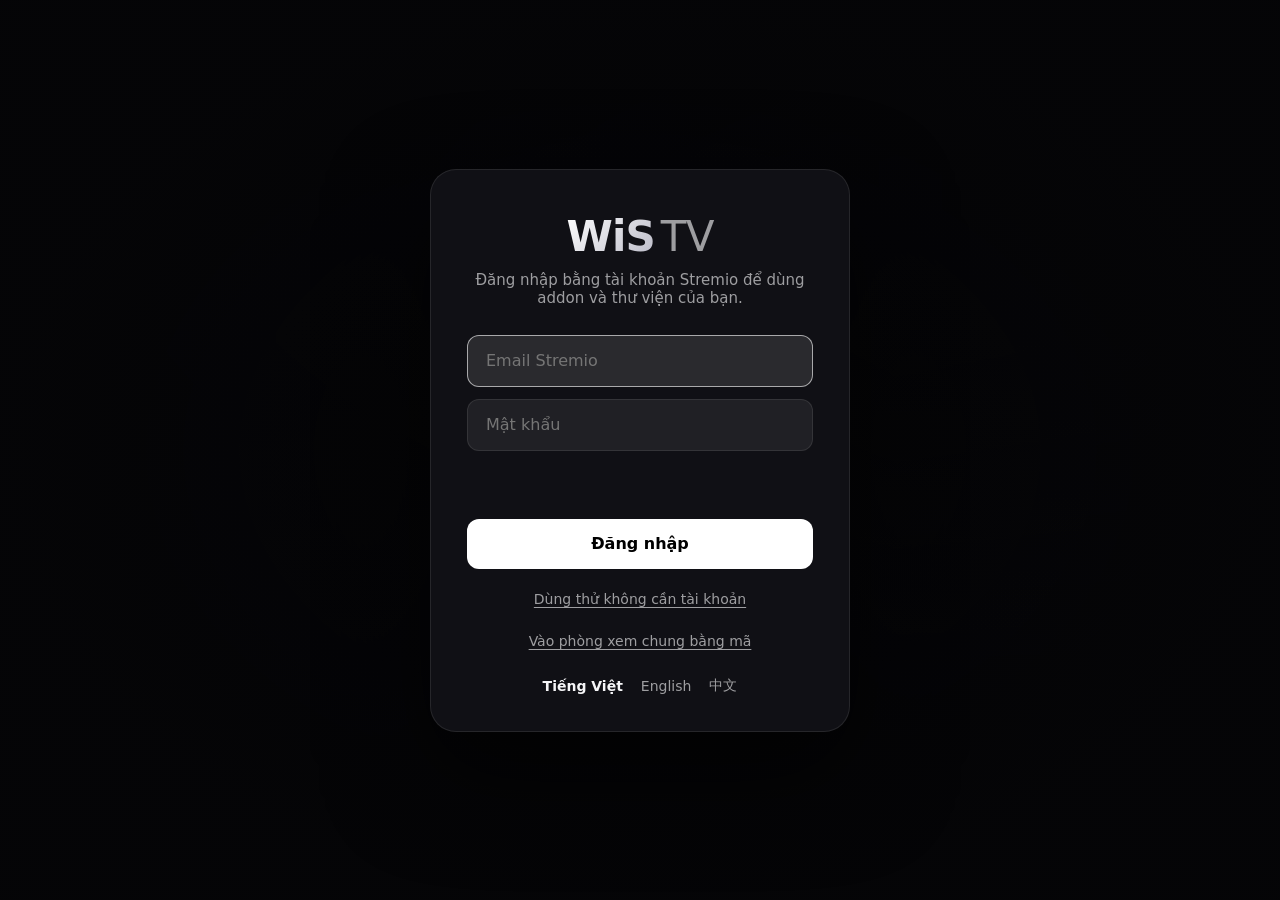
<file: ui/index.html>
<!doctype html>
<html lang="vi">
<head>
  <meta charset="utf-8">
  <meta name="viewport" content="width=device-width, initial-scale=1, maximum-scale=1, user-scalable=no, viewport-fit=cover">
  <meta name="theme-color" content="#050507">
  <meta name="wistv-relay-api" content="/api/relay">
  <meta name="mobile-web-app-capable" content="yes">
  <meta name="apple-mobile-web-app-capable" content="yes">
  <meta name="apple-mobile-web-app-status-bar-style" content="black-translucent">
  <meta name="apple-mobile-web-app-title" content="WiS TV">
  <title>WiS TV</title>
  <link rel="manifest" href="manifest.webmanifest">
  <link rel="icon" href="icon.png">
  <link rel="apple-touch-icon" href="icon.png">
  <link rel="stylesheet" href="styles.css">
</head>
<body>
  <div id="backdrop" aria-hidden="true">
    <div class="bd-layer" id="bd-a"></div>
    <div class="bd-layer" id="bd-b"></div>
    <div class="bd-shade"></div>
  </div>

  <header id="topbar" hidden>
    <div class="top-left">
      <button class="icon-btn back-btn focusable" id="back-btn" aria-label="Quay lại" data-i18n-aria="nav.back" hidden>
        <svg viewBox="0 0 24 24" width="22" height="22"><path d="M15 5l-7 7 7 7" fill="none" stroke="currentColor" stroke-width="2.4" stroke-linecap="round" stroke-linejoin="round"/></svg>
      </button>
      <a class="brand focusable" data-route="home" tabindex="0"><span class="brand-w">WiS</span><span class="brand-tv">TV</span></a>
    </div>
    <nav class="tabs" id="tabs">
      <button class="tab focusable" data-route="home" data-i18n="nav.home">Trang chủ</button>
      <button class="tab focusable" data-route="discover" data-i18n="nav.discover">Khám phá</button>
      <button class="tab focusable" data-route="movie" data-i18n="nav.movie">Phim</button>
      <button class="tab focusable" data-route="series" data-i18n="nav.series">Phim bộ</button>
      <button class="tab focusable" data-route="tv" data-i18n="nav.tv">Truyền hình</button>
      <button class="tab focusable" data-route="calendar" data-i18n="nav.calendar">Lịch</button>
      <button class="tab focusable" data-route="library" data-i18n="nav.library">Thư viện</button>
      <button class="tab focusable" data-route="addons" data-i18n="nav.addons">Addon</button>
    </nav>
    <div class="top-right">
      <button class="icon-btn focusable" data-route="search" aria-label="Tìm kiếm" data-i18n-aria="nav.search">
        <svg viewBox="0 0 24 24" width="20" height="20"><circle cx="10.5" cy="10.5" r="6.5" fill="none" stroke="currentColor" stroke-width="2.2"/><path d="M15.5 15.5 21 21" stroke="currentColor" stroke-width="2.2" stroke-linecap="round"/></svg>
      </button>
      <button class="icon-btn bell-btn focusable" id="bell-btn" aria-label="Thông báo" data-i18n-aria="bell.title" aria-haspopup="dialog">
        <svg viewBox="0 0 24 24" width="21" height="21"><path d="M12 3.2v1.6M6.2 16.6v-5.4a5.8 5.8 0 0 1 11.6 0v5.4l1.7 1.9H4.5Z" fill="none" stroke="currentColor" stroke-width="2" stroke-linecap="round" stroke-linejoin="round"/><path d="M9.8 21a2.4 2.4 0 0 0 4.4 0" fill="none" stroke="currentColor" stroke-width="2" stroke-linecap="round"/></svg><b class="bell-badge" hidden></b>
      </button>
      <button class="icon-btn focusable" data-route="settings" id="settings-btn" aria-label="Cài đặt" data-i18n-aria="nav.settings">
        <svg viewBox="0 0 24 24" width="21" height="21"><path d="M9.72 4.64 9.97 2.4h4.06l.25 2.24 1.31.55 1.76-1.41 2.87 2.87-1.41 1.76.55 1.31 2.24.25v4.06l-2.24.25-.55 1.31 1.41 1.76-2.87 2.87-1.76-1.41-1.31.55-.25 2.24H9.97l-.25-2.24-1.31-.55-1.76 1.41-2.87-2.87 1.41-1.76-.55-1.31-2.24-.25V9.97l2.24-.25.55-1.31-1.41-1.76 2.87-2.87 1.76 1.41Z" fill="none" stroke="currentColor" stroke-width="1.8" stroke-linejoin="round"/><circle cx="12" cy="12" r="3.6" fill="none" stroke="currentColor" stroke-width="1.8"/></svg>
      </button>
      <button class="avatar focusable" data-route="settings" id="avatar" aria-label="Tài khoản">W</button>
    </div>
    <div class="chips" id="chips">
      <button class="chip focusable" data-route="movie" data-i18n="nav.movie">Phim</button>
      <button class="chip focusable" data-route="series" data-i18n="nav.series">Phim bộ</button>
      <button class="chip focusable" data-route="tv" data-i18n="nav.tv">Truyền hình</button>
      <button class="chip focusable" id="discover-chip" aria-haspopup="menu" aria-expanded="false"><span data-i18n="nav.discover">Khám phá</span><svg viewBox="0 0 24 24" width="16" height="16"><path d="m6 9 6 6 6-6" fill="none" stroke="currentColor" stroke-width="2.4" stroke-linecap="round" stroke-linejoin="round"/></svg></button>
    </div>
  </header>

  <nav id="dock" aria-label="Điều hướng" data-i18n-aria="nav.menu" hidden>
    <button class="dock-btn focusable" data-route="home"><svg viewBox="0 0 24 24"><path d="M4 10.4 12 4l8 6.4V19a1.5 1.5 0 0 1-1.5 1.5H15v-5.2a1 1 0 0 0-1-1h-4a1 1 0 0 0-1 1v5.2H5.5A1.5 1.5 0 0 1 4 19v-8.6Z" fill="none" stroke="currentColor" stroke-width="2" stroke-linejoin="round"/></svg><span data-i18n="nav.home">Trang chủ</span></button>
    <button class="dock-btn focusable" data-route="together"><svg viewBox="0 0 24 24"><circle cx="9" cy="8.5" r="3.3" fill="none" stroke="currentColor" stroke-width="2"/><path d="M3 19.5c.6-3.3 3-5.2 6-5.2s5.4 1.9 6 5.2" fill="none" stroke="currentColor" stroke-width="2" stroke-linecap="round"/><path d="M15.5 5.6a3.1 3.1 0 0 1 0 5.9M17.6 14.6c1.8.6 3 2.2 3.4 4.9" fill="none" stroke="currentColor" stroke-width="2" stroke-linecap="round"/></svg><span data-i18n="nav.togetherShort">Xem chung</span></button>
    <button class="dock-btn focusable" data-route="calendar"><svg viewBox="0 0 24 24"><rect x="3.8" y="5.2" width="16.4" height="15" rx="2.6" fill="none" stroke="currentColor" stroke-width="2"/><path d="M3.8 10h16.4M8.2 3.2v4M15.8 3.2v4" stroke="currentColor" stroke-width="2" stroke-linecap="round"/><circle cx="8.6" cy="14.4" r="1.2" fill="currentColor"/><circle cx="12" cy="14.4" r="1.2" fill="currentColor"/></svg><span data-i18n="nav.calendar">Lịch</span></button>
    <button class="dock-btn focusable" data-route="library"><svg viewBox="0 0 24 24"><path d="M6.5 3.8h11a1.2 1.2 0 0 1 1.2 1.2v15.2l-6.7-4.3-6.7 4.3V5a1.2 1.2 0 0 1 1.2-1.2Z" fill="none" stroke="currentColor" stroke-width="2" stroke-linejoin="round"/></svg><span data-i18n="nav.library">Thư viện</span></button>
    <button class="dock-btn focusable" data-route="settings"><svg viewBox="0 0 24 24"><path d="M9.72 4.64 9.97 2.4h4.06l.25 2.24 1.31.55 1.76-1.41 2.87 2.87-1.41 1.76.55 1.31 2.24.25v4.06l-2.24.25-.55 1.31 1.41 1.76-2.87 2.87-1.76-1.41-1.31.55-.25 2.24H9.97l-.25-2.24-1.31-.55-1.76 1.41-2.87-2.87 1.41-1.76-.55-1.31-2.24-.25V9.97l2.24-.25.55-1.31-1.41-1.76 2.87-2.87 1.76 1.41Z" fill="none" stroke="currentColor" stroke-width="1.8" stroke-linejoin="round"/><circle cx="12" cy="12" r="3.6" fill="none" stroke="currentColor" stroke-width="1.8"/></svg><span data-i18n="nav.settings">Cài đặt</span></button>
  </nav>

  <main id="view"></main>

  <div id="scrim" class="scrim" hidden></div>
  <aside id="sheet" class="sheet" hidden></aside>
  <div id="toast" class="toast" role="status" hidden></div>

  <script type="module" src="app.js"></script>
</body>
</html>
</file>
<file: ui/styles.css>
:root {
  --bg: #050507;
  --text: #f5f5f7;
  --muted: rgba(245, 245, 247, 0.62);
  --faint: rgba(245, 245, 247, 0.38);
  --glass: rgba(34, 34, 40, 0.58);
  --glass-strong: rgba(22, 22, 27, 0.86);
  --line: rgba(255, 255, 255, 0.09);
  --focus: rgba(255, 255, 255, 0.92);
  --accent: #ffffff;
  --gold: #f5c518;
  --radius: 14px;
  --gutter: clamp(20px, 4.2vw, 72px);
  --ease: cubic-bezier(0.22, 1, 0.36, 1);
  color-scheme: dark;
}

* { box-sizing: border-box; }

html, body {
  margin: 0;
  height: 100%;
  background: var(--bg);
  color: var(--text);
  font-family: "Segoe UI Variable Display", "Segoe UI Variable Text", "Segoe UI", system-ui, sans-serif;
  -webkit-font-smoothing: antialiased;
  overflow: hidden;
  user-select: none;
  -webkit-user-select: none;
  -webkit-touch-callout: none;
  -webkit-tap-highlight-color: transparent;
}
input, textarea, [contenteditable="true"] { user-select: text; -webkit-user-select: text; -webkit-touch-callout: default; }
:lang(zh) { font-family: "Segoe UI Variable Text", "Segoe UI", "PingFang SC", "Hiragino Sans GB", "Microsoft YaHei UI", "Microsoft YaHei", "Noto Sans SC", "Noto Sans CJK SC", system-ui, sans-serif; }
:root:lang(zh) :is([lang="vi"], [lang="en"]) { font-family: "Segoe UI Variable Text", "Segoe UI", system-ui, sans-serif; }

html, button, input, a, .pl-menu { touch-action: manipulation; }
button { font: inherit; color: inherit; background: none; border: 0; cursor: pointer; padding: 0; }
input { font: inherit; color: inherit; }
img { display: block; }
[hidden] { display: none !important; }

#backdrop { position: fixed; inset: 0; z-index: 0; overflow: hidden; }
.bd-layer {
  position: absolute; inset: 0;
  background-size: cover; background-position: center 20%;
  opacity: 0; transform: scale(1.04);
  transition: opacity 900ms var(--ease), transform 8s linear;
}
.bd-layer.on { opacity: 1; transform: scale(1); }
.bd-shade {
  position: absolute; inset: 0;
  background:
    linear-gradient(90deg, rgba(5,5,7,0.94) 0%, rgba(5,5,7,0.72) 34%, rgba(5,5,7,0.12) 70%, rgba(5,5,7,0.3) 100%),
    linear-gradient(0deg, var(--bg) 0%, rgba(5,5,7,0.86) 26%, rgba(5,5,7,0) 62%),
    linear-gradient(180deg, rgba(5,5,7,0.6) 0%, rgba(5,5,7,0) 18%);
  transition: background 600ms var(--ease);
}
@media (orientation: portrait) and (max-width: 760px) {
  .bd-layer { background-position: center top; }
  .bd-shade {
    background:
      linear-gradient(0deg, var(--bg) 0%, rgba(5,5,7,0.9) 34%, rgba(5,5,7,0.25) 66%, rgba(5,5,7,0) 82%),
      linear-gradient(180deg, rgba(5,5,7,0.65) 0%, rgba(5,5,7,0) 16%);
  }
}
body.dim .bd-layer { filter: blur(38px) saturate(1.3); }
body.dim .bd-shade { background: rgba(5,5,7,0.74); }

#topbar {
  position: fixed; top: 0; left: 0; right: 0; z-index: 20;
  display: grid; grid-template-columns: 1fr auto 1fr; align-items: center;
  padding: 18px var(--gutter);
  transition: background 300ms var(--ease), backdrop-filter 300ms;
}
#topbar.solid { background: rgba(8,8,11,0.72); backdrop-filter: blur(24px) saturate(1.4); border-bottom: 1px solid var(--line); }
.top-left { justify-self: start; display: flex; align-items: center; gap: 12px; min-width: 0; }
.brand { display: inline-flex; align-items: baseline; gap: 6px; font-size: 24px; letter-spacing: -0.02em; cursor: pointer; justify-self: start; border-radius: 10px; padding: 2px 6px; outline: none; }
.brand-w { font-weight: 800; background: linear-gradient(135deg, #fff 0%, #b9b9c6 100%); -webkit-background-clip: text; background-clip: text; color: transparent; }
.brand-tv { font-weight: 400; color: var(--muted); }

.tabs {
  display: flex; gap: 4px; padding: 5px;
  background: var(--glass); backdrop-filter: blur(30px) saturate(1.6);
  border: 1px solid var(--line); border-radius: 999px;
}
.tab {
  padding: 8px 20px; border-radius: 999px; font-size: 15px; font-weight: 500; color: var(--muted);
  transition: background 220ms var(--ease), color 220ms, transform 220ms var(--ease);
  outline: none;
}
.tab:hover { color: var(--text); }
.tab.active { background: rgba(255,255,255,0.16); color: var(--text); }
.tab:focus-visible { background: var(--accent); color: #000; transform: scale(1.05); }

.top-right { justify-self: end; display: flex; align-items: center; gap: 12px; }
.icon-btn, .avatar {
  width: 40px; height: 40px; border-radius: 50%; display: grid; place-items: center;
  background: var(--glass); backdrop-filter: blur(24px); border: 1px solid var(--line);
  transition: transform 220ms var(--ease), background 220ms; outline: none;
}
.avatar { font-weight: 700; font-size: 15px; background: linear-gradient(135deg, #5b5b6b, #26262e); }
.icon-btn:hover, .avatar:hover { transform: scale(1.06); }
.icon-btn:focus-visible, .avatar:focus-visible, .icon-btn.active { background: var(--accent); color: #000; transform: scale(1.1); }

#view {
  position: relative; z-index: 1; height: 100%;
  overflow-y: auto; overflow-x: hidden; scroll-behavior: smooth;
  scrollbar-width: none;
}
#view::-webkit-scrollbar { display: none; }
.page { animation: page-in 500ms var(--ease); min-height: 100%; }
@keyframes page-in { from { opacity: 0; transform: translateY(14px); } to { opacity: 1; transform: none; } }

.hero {
  height: min(72vh, 760px); min-height: 460px;
  display: flex; flex-direction: column; justify-content: flex-end;
  padding: 0 var(--gutter) 34px;
  touch-action: pan-y;
}
.hero-info { max-width: 620px; transition: opacity 380ms var(--ease), transform 380ms var(--ease); }
.hero-info.fade { opacity: 0; transform: translateY(8px); }
.kicker { font-size: 13px; font-weight: 600; letter-spacing: 0.14em; text-transform: uppercase; color: var(--muted); margin-bottom: 14px; }
.logo-img { max-width: min(460px, 70vw); max-height: 150px; object-fit: contain; object-position: left bottom; margin-bottom: 18px; filter: drop-shadow(0 6px 24px rgba(0,0,0,0.5)); }
.title-text { font-size: clamp(36px, 4.6vw, 64px); font-weight: 700; letter-spacing: -0.03em; line-height: 1.02; margin: 0 0 16px; text-shadow: 0 4px 30px rgba(0,0,0,0.5); }
.meta-line { display: flex; flex-wrap: wrap; align-items: center; gap: 8px 12px; font-size: 15px; color: var(--muted); margin-bottom: 14px; }
.meta-line .dot { width: 3px; height: 3px; border-radius: 50%; background: var(--faint); }
.badge { font-size: 11px; font-weight: 700; letter-spacing: 0.04em; padding: 3px 7px; border-radius: 5px; border: 1px solid rgba(255,255,255,0.35); color: var(--text); }
.badge.solid { background: rgba(255,255,255,0.88); color: #000; border-color: transparent; }
.imdb { color: var(--gold); font-weight: 700; }
.desc { font-size: 16px; line-height: 1.55; color: rgba(245,245,247,0.82); margin: 0 0 24px; display: -webkit-box; -webkit-line-clamp: 3; -webkit-box-orient: vertical; overflow: hidden; }
.actions { display: flex; gap: 12px; flex-wrap: wrap; }
.btn {
  display: inline-flex; align-items: center; gap: 10px;
  height: 50px; padding: 0 26px; border-radius: 12px;
  font-size: 16px; font-weight: 600;
  background: rgba(255,255,255,0.16); backdrop-filter: blur(20px);
  transition: transform 240ms var(--ease), background 240ms, color 240ms, box-shadow 240ms;
  outline: none;
}
.btn svg { width: 18px; height: 18px; }
a.btn { text-decoration: none; }
.btn.primary { background: var(--accent); color: #000; }
.btn:hover { transform: scale(1.04); }
.btn:focus-visible { transform: scale(1.08); background: var(--accent); color: #000; box-shadow: 0 14px 40px rgba(0,0,0,0.5); }
.btn.primary:focus-visible { box-shadow: 0 0 0 3px rgba(255,255,255,0.35), 0 14px 40px rgba(0,0,0,0.5); }
.hero-dots { width: 140px; max-width: 100%; overflow: hidden; margin-top: 16px; margin-left: -5px; }
.hero-dots.more-right { -webkit-mask-image: linear-gradient(90deg, #000 78%, transparent); mask-image: linear-gradient(90deg, #000 78%, transparent); }
.hero-dots.more-left { -webkit-mask-image: linear-gradient(90deg, transparent, #000 22%); mask-image: linear-gradient(90deg, transparent, #000 22%); }
.hero-dots.more-left.more-right { -webkit-mask-image: linear-gradient(90deg, transparent, #000 22%, #000 78%, transparent); mask-image: linear-gradient(90deg, transparent, #000 22%, #000 78%, transparent); }
.hero-track { display: flex; width: max-content; transition: transform 450ms var(--ease); }
.hero-dot { padding: 12px 5px; display: flex; align-items: center; cursor: pointer; touch-action: manipulation; }
.hero-dots i { width: 7px; height: 7px; border-radius: 4px; background: rgba(255,255,255,0.3); transition: width 400ms var(--ease), background 400ms; }
.hero-dots i.on { width: 26px; background: rgba(255,255,255,0.9); }

.shelves { padding-bottom: 80px; }
.shelf { margin-top: 10px; }
.shelf-head { display: flex; align-items: baseline; gap: 12px; padding: 0 var(--gutter); }
.shelf-title { font-size: 21px; font-weight: 650; letter-spacing: -0.01em; margin: 0; }
.shelf-sub { font-size: 13px; color: var(--faint); }
.shelf-wrap { position: relative; }
.row {
  display: flex; gap: 18px;
  overflow-x: auto; overflow-y: hidden; scroll-behavior: smooth; scroll-padding: 0 var(--gutter);
  padding: 18px var(--gutter) 30px;
  scrollbar-width: none;
}
.row::-webkit-scrollbar { display: none; }
.row-arrow {
  position: absolute; top: 18px; bottom: 30px; width: calc(var(--gutter) - 6px); min-width: 34px;
  display: grid; place-items: center; opacity: 0; z-index: 3;
  transition: opacity 200ms;
}
.row-arrow svg { width: 28px; height: 28px; filter: drop-shadow(0 2px 6px rgba(0,0,0,0.8)); }
.row-arrow.l { left: 0; background: linear-gradient(90deg, rgba(5,5,7,0.8), transparent); }
.row-arrow.r { right: 0; background: linear-gradient(-90deg, rgba(5,5,7,0.8), transparent); }
.shelf-wrap:hover .row-arrow { opacity: 1; }

.card {
  flex: none; position: relative; text-align: left; outline: none;
  transition: transform 340ms var(--ease);
}
.card .art {
  position: relative; overflow: hidden; border-radius: var(--radius);
  background: linear-gradient(135deg, #1c1c22, #101014);
  box-shadow: 0 8px 22px rgba(0,0,0,0.38);
  transition: box-shadow 340ms var(--ease);
}
.card .art img { width: 100%; height: 100%; object-fit: cover; transition: opacity 500ms; opacity: 0; }
.card .art img.ok { opacity: 1; }
.card .art::after {
  content: ""; position: absolute; inset: 0; border-radius: inherit; pointer-events: none;
  background: linear-gradient(115deg, rgba(255,255,255,0.22) 0%, rgba(255,255,255,0) 38%);
  opacity: 0; transition: opacity 340ms;
}
.card .fallback { position: absolute; inset: 0; display: flex; align-items: flex-end; padding: 14px; font-weight: 650; font-size: 15px; color: var(--muted); }
.card .cap { margin-top: 10px; font-size: 14px; font-weight: 550; color: var(--muted); white-space: nowrap; overflow: hidden; text-overflow: ellipsis; transition: color 240ms, transform 340ms var(--ease); }
.card .cap small { display: block; font-size: 12px; font-weight: 400; color: var(--faint); margin-top: 2px; }
.card:hover, .card:focus-visible { transform: scale(1.07); z-index: 2; }
.card:focus-visible .art, .card:hover .art { box-shadow: 0 24px 48px rgba(0,0,0,0.6), 0 0 0 3px var(--focus); }
.card:focus-visible .art::after, .card:hover .art::after { opacity: 1; }
.card:focus-visible .cap, .card:hover .cap { color: var(--text); transform: translateY(4px); }

.card.poster { width: 168px; }
.card.poster .art { aspect-ratio: 2 / 3; }
.card.wide { width: 336px; }
.card.wide .art { aspect-ratio: 16 / 9; }
.card.wide .label {
  position: absolute; left: 0; right: 0; bottom: 0; padding: 30px 14px 12px;
  background: linear-gradient(0deg, rgba(0,0,0,0.85), transparent);
  font-size: 15px; font-weight: 650;
}
.progress { position: absolute; left: 14px; right: 14px; bottom: 10px; height: 4px; border-radius: 2px; background: rgba(255,255,255,0.25); overflow: hidden; }
.progress i { display: block; height: 100%; background: #fff; border-radius: 2px; }
.card.wide .label.has-progress { padding-bottom: 22px; }
.card-x { position: absolute; top: 8px; left: 8px; z-index: 2; width: 30px; height: 30px; border-radius: 50%; display: grid; place-items: center; background: rgba(10,10,14,0.62); color: #fff; opacity: 0; transition: opacity 200ms, background 200ms, transform 200ms var(--ease); -webkit-backdrop-filter: blur(8px); backdrop-filter: blur(8px); }
.card-x svg { width: 16px; height: 16px; }
.card:hover .card-x, .card:focus-visible .card-x, .card:focus-within .card-x { opacity: 1; }
.card-x:hover { background: rgba(255,255,255,0.9); color: #000; transform: scale(1.08); }
.card-badge { position: absolute; top: 8px; right: 8px; z-index: 2; min-width: 34px; height: 24px; padding: 0 8px; border-radius: 12px; display: grid; place-items: center; background: #fff; color: #000; font-size: 13px; font-weight: 800; box-shadow: 0 4px 12px rgba(0,0,0,0.4); }
.card.leaving { transition: opacity 240ms, transform 240ms var(--ease); opacity: 0; transform: scale(0.92); }
@media (hover: none) { .card-x { opacity: 1; } }

.skeleton .art { animation: pulse 1.4s ease-in-out infinite; }
@keyframes pulse { 0%, 100% { opacity: 0.55; } 50% { opacity: 0.9; } }

.detail { padding: 0 var(--gutter); }
.detail-top { min-height: 78vh; display: flex; flex-direction: column; justify-content: flex-end; padding: 120px 0 36px; max-width: 760px; }
.detail .desc { -webkit-line-clamp: 5; }
.credits { font-size: 14px; color: var(--muted); line-height: 1.7; margin: -8px 0 26px; }
.credits b { color: var(--text); font-weight: 600; }
.seasons { display: flex; gap: 8px; flex-wrap: wrap; margin: 6px 0 4px; }
.pill {
  padding: 8px 18px; border-radius: 999px; font-size: 14px; font-weight: 600;
  background: rgba(255,255,255,0.1); color: var(--muted); outline: none;
  transition: background 220ms, color 220ms, transform 220ms var(--ease);
}
.pill.on { background: rgba(255,255,255,0.22); color: var(--text); }
.pill:hover { color: var(--text); }
.pill:focus-visible { background: var(--accent); color: #000; transform: scale(1.06); }
.detail .shelf-wrap { margin: 0 calc(var(--gutter) * -1); }
.ep .art { aspect-ratio: 16 / 9; }
.card.ep { width: 320px; }
.ep-num { font-size: 12px; font-weight: 600; letter-spacing: 0.06em; text-transform: uppercase; color: var(--faint); margin-top: 10px; }
.ep-title { font-size: 15px; font-weight: 600; margin-top: 3px; white-space: nowrap; overflow: hidden; text-overflow: ellipsis; }
.ep-over { font-size: 13px; color: var(--muted); line-height: 1.45; margin-top: 4px; display: -webkit-box; -webkit-line-clamp: 2; -webkit-box-orient: vertical; overflow: hidden; white-space: normal; }

.scrim { position: fixed; inset: 0; z-index: 30; background: rgba(0,0,0,0.45); animation: fade 300ms var(--ease); }
@keyframes fade { from { opacity: 0; } }
.sheet {
  position: fixed; top: 0; right: 0; bottom: 0; z-index: 31;
  width: min(520px, 100vw);
  background: var(--glass-strong); backdrop-filter: blur(40px) saturate(1.6);
  border-left: 1px solid var(--line);
  display: flex; flex-direction: column;
  animation: slide-in 420ms var(--ease);
}
@keyframes slide-in { from { transform: translateX(40px); opacity: 0; } }
.sheet-head { padding: 28px 28px 16px; border-bottom: 1px solid var(--line); }
.sheet-head h2 { margin: 0; font-size: 22px; font-weight: 700; letter-spacing: -0.01em; }
.sheet-head p { margin: 6px 0 0; color: var(--muted); font-size: 14px; }
.sheet-tools { display: flex; gap: 8px; flex-wrap: wrap; margin-top: 14px; }
.sheet-body { flex: 1; overflow-y: auto; padding: 8px 16px 28px; scrollbar-width: thin; }
.group-title { display: flex; align-items: center; gap: 10px; font-size: 12px; font-weight: 700; letter-spacing: 0.1em; text-transform: uppercase; color: var(--faint); padding: 18px 12px 8px; }
.group-title img { width: 18px; height: 18px; border-radius: 4px; object-fit: cover; }
.stream {
  width: 100%; display: grid; grid-template-columns: 1fr auto; gap: 4px 12px; align-items: center;
  text-align: left; padding: 13px 14px; border-radius: 12px; outline: none;
  transition: background 200ms, transform 220ms var(--ease);
}
.stream:hover { background: rgba(255,255,255,0.08); }
.stream:focus-visible { background: rgba(255,255,255,0.94); color: #000; transform: scale(1.02); }
.stream:focus-visible .s-sub, .stream:focus-visible .s-meta { color: rgba(0,0,0,0.62); }
.stream:focus-visible .badge { border-color: rgba(0,0,0,0.4); color: #000; }
.stream:focus-visible .badge.solid { background: #000; color: #fff; }
.s-name { font-size: 15px; font-weight: 600; display: flex; gap: 6px; align-items: center; flex-wrap: wrap; }
.s-sub { grid-column: 1 / -1; font-size: 13px; color: var(--muted); line-height: 1.45; white-space: pre-line; max-height: 4.4em; overflow: hidden; }
.s-meta { font-size: 12px; color: var(--faint); white-space: nowrap; text-align: right; }
.s-seen { display: block; margin-top: 2px; color: var(--accent); font-weight: 600; }
.stream:focus-visible .s-seen { color: rgba(0,0,0,0.75); }
.pl-src small.s-seen { margin-top: 2px; color: var(--accent); font-weight: 600; }
.empty { padding: 60px 20px; text-align: center; color: var(--muted); font-size: 15px; line-height: 1.6; }
.spinner { width: 30px; height: 30px; margin: 50px auto; border-radius: 50%; border: 3px solid rgba(255,255,255,0.15); border-top-color: #fff; animation: spin 800ms linear infinite; }
@keyframes spin { to { transform: rotate(360deg); } }
.spinner:not(.small):not(.tiny) { display: flex; justify-content: center; align-items: baseline; gap: 0.24em; width: auto; height: auto; border: 0; border-radius: 0; font-size: 34px; line-height: 1; letter-spacing: -0.01em; white-space: nowrap; user-select: none; -webkit-user-select: none; animation: none; }
.spinner:not(.small):not(.tiny)::before { content: "WiS"; font-weight: 800; color: transparent; background: linear-gradient(100deg, #8a8a98 0%, #8a8a98 38%, #ffffff 50%, #8a8a98 62%, #8a8a98 100%); background-size: 300% 100%; -webkit-background-clip: text; background-clip: text; animation: wis-shine 1.6s ease-in-out infinite; }
.spinner:not(.small):not(.tiny)::after { content: "TV"; font-weight: 400; color: #fff; opacity: 0.6; animation: wis-breathe 1.6s ease-in-out infinite; }
@keyframes wis-shine { from { background-position: 100% 0; } to { background-position: 0 0; } }
@keyframes wis-breathe { 0%, 100% { opacity: 0.4; } 50% { opacity: 0.75; } }
@media (prefers-reduced-motion: reduce) {
  .spinner:not(.small):not(.tiny)::before { animation: none; background-position: 50% 0; }
  .spinner:not(.small):not(.tiny)::after { animation: none; }
}

.plain { padding: 110px var(--gutter) 80px; }
.plain h1 { font-size: 40px; font-weight: 700; letter-spacing: -0.02em; margin: 0 0 26px; }
.grid { display: grid; grid-template-columns: repeat(auto-fill, minmax(160px, 1fr)); gap: 28px 20px; }
.grid .card.poster { width: auto; }
.dc-filters { display: flex; flex-wrap: wrap; gap: 12px; margin-bottom: 26px; }
.dc-select { appearance: none; -webkit-appearance: none; height: 46px; min-width: 160px; max-width: 340px; padding: 0 42px 0 18px; border-radius: 23px; border: 1px solid rgba(255,255,255,0.12); color: var(--text); font: inherit; font-size: 15px; font-weight: 600; text-overflow: ellipsis; cursor: pointer; outline: none;
  background: rgba(255,255,255,0.1) url("data:image/svg+xml,%3Csvg xmlns='http://www.w3.org/2000/svg' viewBox='0 0 12 8'%3E%3Cpath d='M1 1.5 6 6.5 11 1.5' fill='none' stroke='white' stroke-width='1.8' stroke-linecap='round' stroke-linejoin='round'/%3E%3C/svg%3E") no-repeat right 18px center / 12px 8px; }
.dc-select:hover { background-color: rgba(255,255,255,0.16); }
.dc-select:focus-visible { box-shadow: 0 0 0 3px var(--focus); }
.dc-select option { background: #16161c; color: #f5f5f7; }
.dc-select[hidden] { display: none; }
.dc-body { display: grid; grid-template-columns: minmax(0, 1fr); gap: 32px; align-items: start; }
.dc-more { display: flex; justify-content: center; min-height: 40px; padding: 18px 0; }
.dc-panel { display: none; }
.card.picked .art { box-shadow: 0 0 0 3px #fff; }
@media (min-width: 1100px) {
  .discover.has-pick .dc-body { grid-template-columns: minmax(0, 1fr) clamp(340px, 28vw, 420px); }
  .discover.has-pick .dc-panel { display: flex; flex-direction: column; position: sticky; top: 96px; max-height: calc(100vh - 200px); overflow-y: auto; padding: 28px 26px 0; border-radius: 22px; border: 1px solid rgba(255,255,255,0.08); background: rgba(14,14,20,0.72); backdrop-filter: blur(24px); -webkit-backdrop-filter: blur(24px); scrollbar-width: none; }
  .dc-panel::-webkit-scrollbar { display: none; }
}
.dc-panel .logo-img { max-width: 100%; max-height: 110px; margin: 0 auto 18px; object-position: center; display: block; }
.dc-title { font-size: 30px; font-weight: 700; letter-spacing: -0.02em; line-height: 1.1; margin: 0 0 14px; text-align: center; }
.dc-facts { display: flex; justify-content: center; flex-wrap: wrap; gap: 8px 22px; font-size: 17px; font-weight: 650; margin-bottom: 18px; }
.dc-desc { font-size: 15px; line-height: 1.6; color: rgba(245,245,247,0.82); margin: 0 0 6px; }
.dc-chips h5 { margin: 20px 0 10px; font-size: 12px; font-weight: 700; letter-spacing: 0.12em; text-transform: uppercase; color: var(--faint); }
.dc-chip { display: inline-block; margin: 0 8px 8px 0; padding: 7px 15px; border-radius: 18px; background: rgba(255,255,255,0.1); font-size: 14px; }
.dc-actions { position: sticky; bottom: 0; display: flex; gap: 10px; margin: 18px -26px 0; padding: 16px 26px 22px; background: linear-gradient(transparent, rgba(14,14,20,0.96) 30%); }
.dc-actions .btn { padding: 0 20px; }
.dc-actions .btn.primary { flex: 1; justify-content: center; }
.btn.dc-icon { width: 50px; padding: 0; justify-content: center; }
.btn.dc-icon svg { width: 20px; height: 20px; }
.search-box {
  display: flex; align-items: center; gap: 14px; height: 64px; padding: 0 24px; margin-bottom: 30px;
  border-radius: 18px; background: var(--glass); backdrop-filter: blur(30px); border: 1px solid var(--line);
  transition: box-shadow 220ms;
}
.search-box:focus-within { box-shadow: 0 0 0 3px rgba(255,255,255,0.5); }
.search-box input { flex: 1; min-width: 0; background: none; border: 0; outline: none; font-size: 22px; }
.search-box input::placeholder { color: var(--faint); }
.plain .shelf-head { padding-left: 0; padding-right: 0; }
.plain .shelf-wrap { margin-inline: calc(var(--gutter) * -1); }

.panel { background: var(--glass); backdrop-filter: blur(30px); border: 1px solid var(--line); border-radius: 18px; padding: 22px 24px; margin-bottom: 20px; max-width: 860px; }
.panel h3 { margin: 0 0 12px; font-size: 13px; font-weight: 700; letter-spacing: 0.1em; text-transform: uppercase; color: var(--faint); }
.account { display: flex; align-items: center; gap: 16px; }
.account .avatar { width: 54px; height: 54px; font-size: 20px; }
.account .who { flex: 1; }
.account .who b { display: block; font-size: 17px; }
.account .who span { color: var(--muted); font-size: 14px; }
.addon { display: grid; grid-template-columns: 44px 1fr auto; gap: 14px; align-items: center; padding: 12px 0; border-top: 1px solid var(--line); }
.addon:first-of-type { border-top: 0; }
.addon img, .addon .ph { width: 44px; height: 44px; border-radius: 10px; object-fit: cover; background: #23232a; display: grid; place-items: center; font-weight: 700; color: var(--muted); }
.addon b { font-size: 15px; }
.addon p { margin: 2px 0 0; font-size: 13px; color: var(--muted); display: -webkit-box; -webkit-line-clamp: 2; -webkit-box-orient: vertical; overflow: hidden; }
.addon .ver { font-size: 12px; color: var(--faint); }
.hint { font-size: 13px; color: var(--faint); line-height: 1.6; }

.login { position: relative; height: 100%; display: grid; place-items: center; overflow: clip; }
.wall { position: absolute; inset: -10%; display: grid; grid-template-columns: repeat(8, 1fr); gap: 14px; transform: rotate(-8deg) scale(1.15) translate3d(0, 0, 0); opacity: 0; transition: opacity 900ms var(--ease); will-change: transform; backface-visibility: hidden; contain: layout style; pointer-events: none; }
.wall.ready { opacity: 0.4; animation: drift 60s linear infinite alternate; }
.wall.still { animation-play-state: paused; }
.cast-card { gap: 12px; text-align: center; }
.cast-card h2 { margin: 0; font-size: 20px; }
.cast-card .hint { margin: 0; }
.cast-list { display: flex; flex-direction: column; gap: 8px; }
.cast-screen { display: flex; align-items: center; gap: 14px; width: 100%; padding: 14px 16px; border-radius: 14px; background: rgba(255,255,255,0.06); border: 1px solid var(--line); color: var(--text); text-align: left; font-size: 16px; }
.cast-screen:focus-visible, .cast-screen:hover { background: #fff; color: #000; }
.cast-none { margin: 0; padding: 16px; border-radius: 14px; border: 1px dashed var(--line); color: var(--muted); font-size: 15px; line-height: 1.45; }
.cast-screen small { display: block; margin-top: 2px; font-size: 13px; opacity: 0.7; }
.cast-ico svg, .cast-chip svg { width: 26px; height: 26px; display: block; }
.cast-name { flex: 1; min-width: 0; }
.cast-poster { width: 120px; aspect-ratio: 2 / 3; object-fit: cover; margin: 4px auto 0; border-radius: 12px; box-shadow: 0 12px 32px rgba(0,0,0,0.5); }
.cast-title { margin: 0; font-size: 17px; }
.cast-bar { display: flex; align-items: center; gap: 10px; }
.cast-seek { flex: 1; accent-color: #fff; }
.cast-time { font-size: 13px; color: var(--muted); font-variant-numeric: tabular-nums; white-space: nowrap; }
.cast-ctl { display: flex; justify-content: center; gap: 22px; }
.cast-ctl .icon-btn { width: 52px; height: 52px; }
.cast-ctl .icon-btn svg { width: 28px; height: 28px; }
.cast-ctl .cast-play { width: 64px; height: 64px; background: #fff; color: #000; }
.cast-more { display: flex; flex-wrap: wrap; justify-content: center; gap: 8px; }
.cast-more-btn { display: inline-flex; align-items: center; gap: 8px; min-height: 44px; padding: 8px 14px; border-radius: 999px; background: rgba(255,255,255,0.08); border: 1px solid var(--line); color: var(--text); font-size: 15px; font-weight: 600; }
.cast-more-btn svg { width: 20px; height: 20px; display: block; }
.cast-more-btn:focus-visible, .cast-more-btn:hover { background: #fff; color: #000; }
.cast-layer.under { visibility: hidden; }
.cast-view .room-card.cast-card { overflow: hidden; max-height: min(640px, calc(var(--vvh, 100dvh) - 32px)); }
.cast-opts { display: flex; flex-direction: column; gap: 6px; min-height: 0; flex: 1 1 auto; overflow-y: auto; overscroll-behavior: contain; text-align: left; margin: 0 -4px; padding: 0 4px; }
.cast-opts-h { margin: 10px 0 2px; font-size: 13px; font-weight: 700; letter-spacing: 0.04em; text-transform: uppercase; color: var(--muted); }
.cast-opts-h:first-child { margin-top: 0; }
.cast-opt { display: flex; flex-direction: column; align-items: flex-start; gap: 2px; width: 100%; padding: 12px 14px; border-radius: 12px; background: rgba(255,255,255,0.05); border: 1px solid transparent; color: var(--text); font-size: 15px; text-align: left; }
.cast-opt small { font-size: 12.5px; color: var(--muted); }
.cast-opt.on { background: rgba(255,255,255,0.16); border-color: rgba(255,255,255,0.5); font-weight: 600; }
.cast-opt:disabled { opacity: 0.45; }
.cast-opt:not(:disabled):focus-visible, .cast-opt:not(:disabled):hover { background: #fff; color: #000; }
.cast-opt:not(:disabled):focus-visible small, .cast-opt:not(:disabled):hover small { color: rgba(0,0,0,0.6); }
.cast-delay { display: flex; align-items: center; gap: 10px; padding: 6px 2px; }
.cast-delay span { flex: 1; color: var(--muted); }
.cast-delay b { min-width: 48px; text-align: center; font-variant-numeric: tabular-nums; }
.cast-delay .btn { min-height: 40px; padding: 6px 12px; }
.cast-chip { position: fixed; left: 50%; bottom: calc(96px + env(safe-area-inset-bottom)); transform: translateX(-50%); z-index: 40; display: flex; align-items: center; gap: 10px; max-width: calc(100vw - 32px); padding: 10px 18px; border-radius: 999px; background: #fff; color: #000; font-weight: 600; box-shadow: 0 12px 32px rgba(0,0,0,0.5); }
.cast-chip-text { overflow: hidden; text-overflow: ellipsis; white-space: nowrap; }
.login-pair { position: relative; z-index: 1; display: flex; align-items: center; gap: 28px; }
.qr-login { width: 300px; padding: 28px 24px; border-radius: 22px; background: rgba(18,18,23,0.94); border: 1px solid rgba(255,255,255,0.08); text-align: center; }
.qr-login h3 { margin: 0 0 16px; font-size: 20px; }
.qr-img { display: block; margin: 0 auto 16px; width: 196px; height: 196px; border-radius: 12px; background: #fff; overflow: hidden; }
.qr-img svg { display: block; width: 100%; height: 100%; }
.qr-login p { margin: 0 0 8px; color: var(--muted); font-size: 14px; line-height: 1.45; }
.qr-code { color: var(--text); font-size: 20px; letter-spacing: 3px; }
.qr-note { min-height: 1.4em; }
@media (max-width: 860px) { .qr-login { display: none; } }
@media (max-height: 620px) {
  .login-card { padding: 16px 28px 12px; }
  .login-card .brand { font-size: 32px; margin-bottom: 4px; }
  .login-card p { margin-bottom: 10px; font-size: 13px; }
  .login-card .err:empty { min-height: 0; margin: 0; }
  .login-card .field { height: 44px; margin-bottom: 8px; }
  .login-card .link { margin-top: 8px; }
  .login-langs { margin-top: 8px; }
  .qr-login { padding: 18px 20px; }
  .qr-login h3 { margin-bottom: 10px; font-size: 18px; }
  .qr-img { width: 150px; height: 150px; margin-bottom: 10px; }
}
.tv .pl-btn:focus-visible, .tv .pl-item:focus-visible, .tv .pl-menu-x:focus-visible { background: #fff; color: #000; outline: none; }
.tv .pl-item:focus-visible small { color: rgba(0,0,0,0.62); }
.tv .pl-range:focus-visible { outline: 3px solid #fff; outline-offset: 4px; border-radius: 6px; }
.wall img { width: 100%; aspect-ratio: 2 / 3; object-fit: cover; border-radius: 12px; }
@keyframes drift { to { transform: rotate(-8deg) scale(1.15) translate3d(0, -12%, 0); } }
.login::after { content: ""; position: absolute; inset: 0; background: radial-gradient(ellipse at center, rgba(5,5,7,0.55) 0%, rgba(5,5,7,0.95) 70%); }
.login-card {
  position: relative; z-index: 1; width: min(420px, calc(100vw - 32px));
  padding: 40px 36px 32px; border-radius: 26px;
  background: rgba(18,18,23,0.94);
  border: 1px solid var(--line); box-shadow: 0 40px 100px rgba(0,0,0,0.6);
  text-align: center; animation: page-in 700ms var(--ease);
}
.login-card .brand { font-size: 42px; justify-content: center; margin-bottom: 8px; cursor: default; }
.login-card p { color: var(--muted); margin: 0 0 28px; font-size: 15px; }
.field { width: 100%; height: 52px; padding: 0 18px; margin-bottom: 12px; border-radius: 12px; background: rgba(255,255,255,0.07); border: 1px solid var(--line); outline: none; font-size: 16px; transition: border-color 200ms, background 200ms; }
.field:focus { border-color: rgba(255,255,255,0.6); background: rgba(255,255,255,0.11); }
.login-card .btn { width: 100%; justify-content: center; margin-top: 8px; }
.login-card .link { margin-top: 18px; font-size: 14px; color: var(--muted); text-decoration: underline; text-underline-offset: 3px; outline: none; border-radius: 6px; padding: 4px 8px; }
.login-card .link:focus-visible { background: #fff; color: #000; text-decoration: none; }
.login-langs { display: flex; justify-content: center; flex-wrap: wrap; gap: 2px; margin-top: 20px; }
.login-card .login-langs .link { margin-top: 0; text-decoration: none; }
.login-card .login-langs .link.on { color: var(--text); font-weight: 600; }
.err { color: #ff8a80; font-size: 14px; min-height: 20px; margin: 4px 0 0; }

.toast {
  position: fixed; left: 50%; bottom: 34px; z-index: 50; transform: translateX(-50%);
  padding: 13px 22px; border-radius: 14px; max-width: min(640px, calc(100vw - 32px));
  background: rgba(30,30,36,0.9); backdrop-filter: blur(30px); border: 1px solid var(--line);
  font-size: 15px; box-shadow: 0 20px 50px rgba(0,0,0,0.5);
  animation: toast-in 380ms var(--ease);
}
.toast.bad { border-color: rgba(255,138,128,0.4); }
@keyframes toast-in { from { opacity: 0; transform: translate(-50%, 10px); } }

.row { cursor: grab; }
.row.dragging { scroll-behavior: auto; cursor: grabbing; }
.row.dragging * { cursor: grabbing !important; }
.row.dragging .card { pointer-events: none; }

body.playing #backdrop, body.playing #view, body.playing #topbar, body.playing #sheet, body.playing #scrim { visibility: hidden; }
html:has(body.see-through), body.see-through { background: transparent; }
body.ext-video #player::before { content: "Video đang phát trong cửa sổ mpv riêng"; position: absolute; inset: 0; display: grid; place-items: center; padding: 24px; text-align: center; font-size: 17px; color: var(--muted); background: radial-gradient(circle at 50% 45%, #15151b 0%, #050507 70%); }

#player { position: fixed; inset: 0; z-index: 40; color: #fff; overflow: hidden; }
#player.idle { cursor: none; }
.pl-loading-bg { position: absolute; inset: 0; overflow: hidden; background: #000; opacity: 0; transition: opacity 400ms var(--ease); }
.pl-loading-bg img { position: absolute; inset: 0; width: 100%; height: 100%; object-fit: cover; opacity: 0; transition: opacity 300ms; }
.pl-loading-bg.has-img img { opacity: 1; }
.pl-loading-bg::after { content: ""; position: absolute; inset: 0; background: linear-gradient(rgba(0,0,0,0.55), rgba(0,0,0,0.35) 40%, rgba(0,0,0,0.65)); }
#player.loading .pl-loading-bg { opacity: 1; }
#player.loading { background: #000; }
.pl-hit { position: absolute; inset: 0; touch-action: none; }
.pl-shade {
  position: absolute; inset: 0; pointer-events: none;
  background:
    linear-gradient(180deg, rgba(0,0,0,0.7) 0%, rgba(0,0,0,0) 22%),
    linear-gradient(0deg, rgba(0,0,0,0.82) 0%, rgba(0,0,0,0.35) 18%, rgba(0,0,0,0) 34%);
  transition: opacity 400ms var(--ease);
}
.pl-top, .pl-bottom { position: absolute; left: 0; right: 0; padding: 0 clamp(18px, 3vw, 48px); transition: opacity 400ms var(--ease), transform 400ms var(--ease); }
.pl-top { top: 0; display: flex; align-items: center; gap: 16px; padding-top: 22px; }
.pl-titles { min-width: 0; flex: 1; }
.pl-status { margin-left: auto; flex: none; display: flex; align-items: center; gap: 12px; font-size: 15px; font-weight: 600; font-variant-numeric: tabular-nums; text-shadow: 0 2px 12px rgba(0,0,0,0.6); }
.pl-batt { display: inline-flex; align-items: center; gap: 6px; }
.pl-batt[hidden] { display: none; }
.pl-cell { position: relative; display: inline-block; width: 24px; height: 12px; border: 1.5px solid rgba(255,255,255,0.85); border-radius: 3.5px; padding: 1.5px; box-sizing: border-box; }
.pl-cell::after { content: ""; position: absolute; right: -4px; top: 3px; width: 2px; height: 4px; border-radius: 0 1px 1px 0; background: rgba(255,255,255,0.85); }
.pl-cell b { display: block; height: 100%; border-radius: 1.5px; background: #fff; }
.pl-batt.low .pl-cell b { background: #ff453a; }
.pl-cell em { position: absolute; inset: 0; display: grid; place-items: center; color: #000; }
.pl-cell em svg { width: 7px; height: 10px; filter: drop-shadow(0 0 1px #fff); }
.pl-title { display: block; font-size: 20px; font-weight: 650; letter-spacing: -0.01em; white-space: nowrap; overflow: hidden; text-overflow: ellipsis; text-shadow: 0 2px 12px rgba(0,0,0,0.6); }
.pl-sub { display: block; font-size: 14px; color: rgba(255,255,255,0.7); margin-top: 2px; }
.pl-bottom { bottom: 0; padding-bottom: 20px; }
#player.idle .pl-top { opacity: 0; transform: translateY(-10px); pointer-events: none; }
#player.idle .pl-bottom { opacity: 0; transform: translateY(10px); pointer-events: none; }
#player.idle .pl-shade { opacity: 0; }

.pl-btn { width: 46px; height: 46px; border-radius: 50%; display: grid; place-items: center; flex: none; outline: none; color: #fff; transition: background 180ms, transform 180ms var(--ease); }
.pl-btn svg { width: 26px; height: 26px; filter: drop-shadow(0 1px 4px rgba(0,0,0,0.5)); }
.pl-btn:hover { background: rgba(255,255,255,0.14); transform: scale(1.08); }
.pl-btn:active { transform: scale(0.94); }
.pl-btn.big { width: 54px; height: 54px; }
.pl-btn.big svg { width: 30px; height: 30px; }
.pl-speed { width: auto; min-width: 46px; padding: 0 10px; border-radius: 23px; font-size: 15px; font-weight: 700; }
.pl-row { display: flex; align-items: center; justify-content: space-between; gap: 12px; margin-top: 6px; }
.pl-group { display: flex; align-items: center; gap: 4px; min-width: 0; }
.pl-row > .pl-group:last-child { flex: none; }
.pl-seekrow { display: flex; align-items: center; gap: 16px; }
.pl-seekrow .pl-seek { flex: 1; min-width: 0; }
.pl-time { font-size: 15px; font-variant-numeric: tabular-nums; color: rgba(255,255,255,0.88); white-space: nowrap; }

.pl-seek { position: relative; height: 22px; display: flex; align-items: center; cursor: pointer; touch-action: none; }
.pl-seek.off { visibility: hidden; }
.pl-track { position: relative; flex: 1; height: 4px; border-radius: 2px; background: rgba(255,255,255,0.22); overflow: hidden; transition: height 160ms var(--ease); }
.pl-seek:hover .pl-track, .pl-seek.dragging .pl-track { height: 7px; }
.pl-buf, .pl-hover, .pl-fill { position: absolute; left: 0; top: 0; bottom: 0; }
.pl-buf { background: rgba(255,255,255,0.32); transition: width 300ms linear; }
.pl-hover { background: rgba(255,255,255,0.18); opacity: 0; }
.pl-seek:hover .pl-hover { opacity: 1; }
.pl-fill { background: #fff; }
.pl-knob { position: absolute; top: 50%; width: 15px; height: 15px; margin: -7.5px 0 0 -7.5px; border-radius: 50%; background: #fff; box-shadow: 0 2px 8px rgba(0,0,0,0.5); transform: scale(0); transition: transform 160ms var(--ease); pointer-events: none; }
.pl-seek:hover .pl-knob, .pl-seek.dragging .pl-knob { transform: scale(1); }
.pl-tip { position: absolute; bottom: 26px; transform: translateX(-50%); padding: 5px 9px; border-radius: 8px; background: rgba(20,20,24,0.9); font-size: 13px; font-weight: 600; font-variant-numeric: tabular-nums; opacity: 0; pointer-events: none; transition: opacity 120ms; white-space: nowrap; }
.pl-seek:hover .pl-tip, .pl-seek.dragging .pl-tip { opacity: 1; }
.pl-tip { text-align: center; }
.pl-tip-img { display: block; width: 256px; height: auto; margin: -1px -4px 5px; border-radius: 6px; background: #000; image-rendering: auto; }
.pl-tip-img[hidden] { display: none; }
.pl-tip-img.stale { opacity: 0.55; transition: opacity 120ms; }
#player.touch .pl-tip-img { width: 208px; }
.pl-tip-note { display: block; max-width: 256px; white-space: normal; color: #fbbf24; font-size: 11px; font-weight: 500; }
.pl-tip-note[hidden] { display: none; }

.pl-volwrap { display: flex; align-items: center; }
.pl-vol { width: 0; opacity: 0; transition: width 220ms var(--ease), opacity 220ms, margin 220ms; margin: 0; -webkit-appearance: none; appearance: none; height: 4px; border-radius: 2px; background: linear-gradient(90deg, #fff var(--v, 66%), rgba(255,255,255,0.25) var(--v, 66%)); cursor: pointer; outline: none; }
.pl-volwrap:hover .pl-vol, .pl-vol:focus { width: 110px; opacity: 1; margin: 0 10px 0 4px; }
.pl-vol::-webkit-slider-thumb { -webkit-appearance: none; width: 13px; height: 13px; border-radius: 50%; background: #fff; box-shadow: 0 1px 4px rgba(0,0,0,0.5); }

.pl-spin { position: absolute; inset: 0; display: flex; flex-direction: column; align-items: center; justify-content: center; gap: 4px; pointer-events: none; }
.pl-spin .spinner { margin: 0; font-size: 46px; }
.pl-spin span { font-size: 14px; color: rgba(255,255,255,0.75); min-height: 20px; margin-top: 12px; text-shadow: 0 1px 6px rgba(0,0,0,0.7); }
.pl-flash { position: absolute; left: 50%; top: 50%; width: 88px; height: 88px; margin: -44px 0 0 -44px; border-radius: 50%; display: grid; place-items: center; background: rgba(0,0,0,0.45); backdrop-filter: blur(10px); opacity: 0; pointer-events: none; }
.pl-flash svg { width: 40px; height: 40px; }
.pl-flash.on { animation: pl-flash 620ms var(--ease); }
@keyframes pl-flash { 0% { opacity: 0.95; transform: scale(0.85); } 100% { opacity: 0; transform: scale(1.25); } }
.pl-arrows { display: inline-flex; gap: 2px; }
.pl-arrows i { width: 0; height: 0; border-left: 11px solid #fff; border-top: 7px solid transparent; border-bottom: 7px solid transparent; opacity: 0.2; animation: pl-arrow 900ms linear infinite; }
.pl-arrows i:nth-child(2) { animation-delay: 150ms; }
.pl-arrows i:nth-child(3) { animation-delay: 300ms; }
@keyframes pl-arrow { 0%, 100% { opacity: 0.2; } 30% { opacity: 1; } 60% { opacity: 0.2; } }
.pl-fast { position: absolute; left: 50%; top: max(22px, env(safe-area-inset-top)); z-index: 3; display: flex; align-items: center; gap: 10px; padding: 8px 16px; border-radius: 999px; background: rgba(0,0,0,0.55); backdrop-filter: blur(10px); font-size: 16px; opacity: 0; transform: translate(-50%, -8px); transition: opacity 180ms, transform 180ms var(--ease); pointer-events: none; }
.pl-fast.on { opacity: 1; transform: translate(-50%, 0); }
.pl-ripple { position: absolute; top: 0; bottom: 0; width: 40%; overflow: hidden; display: grid; place-items: center; background: rgba(255,255,255,0.1); opacity: 0; transition: opacity 260ms; pointer-events: none; }
.pl-ripple.left { left: 0; border-radius: 0 50vh 50vh 0 / 0 50% 50% 0; }
.pl-ripple.right { right: 0; border-radius: 50vh 0 0 50vh / 50% 0 0 50%; }
.pl-ripple.on { opacity: 1; transition-duration: 80ms; }
.pl-ripple-in { position: relative; z-index: 1; display: flex; flex-direction: column; align-items: center; gap: 10px; text-shadow: 0 1px 6px rgba(0,0,0,0.6); }
.pl-ripple-in b { font-size: 15px; font-weight: 700; font-variant-numeric: tabular-nums; }
.pl-ripple.left .pl-arrows { transform: scaleX(-1); }
.pl-wave { position: absolute; width: 0; height: 0; border-radius: 50%; background: rgba(255,255,255,0.28); transform: translate(-50%, -50%); animation: pl-wave 560ms var(--ease) forwards; }
@keyframes pl-wave { from { width: 0; height: 0; opacity: 1; } to { width: 420px; height: 420px; opacity: 0; } }

.pl-menu {
  position: absolute; right: clamp(18px, 3vw, 48px); bottom: 104px; z-index: 2;
  display: grid; grid-template-columns: repeat(3, minmax(190px, 260px)); gap: 6px;
  max-height: calc(100vh - 200px); padding: 14px;
  border-radius: 18px; background: rgba(18,18,22,0.88); backdrop-filter: blur(36px) saturate(1.5);
  border: 1px solid var(--line); box-shadow: 0 30px 80px rgba(0,0,0,0.6);
  animation: page-in 260ms var(--ease);
}
.pl-menu.narrow { grid-template-columns: 200px; }
.pl-menu-x { position: absolute; top: 8px; right: 8px; z-index: 1; width: 34px; height: 34px; border-radius: 50%; display: grid; place-items: center; background: rgba(255,255,255,0.12); outline: none; transition: background 160ms; }
.pl-menu-x:hover { background: rgba(255,255,255,0.24); }
.pl-menu-x svg { width: 18px; height: 18px; }
.pl-menu h4 { margin: 4px 10px 8px; font-size: 12px; font-weight: 700; letter-spacing: 0.1em; text-transform: uppercase; color: var(--faint); }
.pl-col { overflow-y: auto; max-height: calc(100vh - 230px); scrollbar-width: thin; padding-right: 4px; }
.pl-item { width: 100%; display: grid; grid-template-columns: 20px 1fr; align-items: center; gap: 8px; text-align: left; padding: 9px 10px; border-radius: 10px; font-size: 14px; outline: none; transition: background 160ms; }
.pl-item:hover { background: rgba(255,255,255,0.1); }
.pl-item i svg { width: 16px; height: 16px; display: block; }
.pl-item.on { font-weight: 650; }
.pl-item small { grid-column: 2; font-size: 12px; color: var(--faint); margin-top: -4px; }
.pl-item small + small { margin-top: 0; }
.pl-item .pl-credit, .pl-item .pl-label-note { color: var(--muted); }
.pl-item .pl-match { font-weight: 600; }
.pl-item .pl-match.ok { color: #4ade80; }
.pl-item .pl-match.warn { color: #fbbf24; }
.pl-item .pl-match.bad { color: #f87171; }
.pl-item .pl-match.wait { color: var(--faint); font-weight: 400; }
.pl-item .pl-file { font-size: 11px; overflow-wrap: anywhere; opacity: 0.75; }
.pl-none { font-size: 13px; color: var(--faint); margin: 4px 10px; line-height: 1.5; }
.pl-note { font-size: 13.5px; color: var(--muted); margin: 2px 10px 12px; line-height: 1.55; }
.pl-delay { display: flex; align-items: center; gap: 8px; padding: 12px 10px 4px; margin-top: 6px; border-top: 1px solid var(--line); font-size: 13px; color: var(--muted); }
.pl-delay b { min-width: 42px; text-align: center; color: #fff; font-variant-numeric: tabular-nums; }
.pl-mini { min-width: 34px; height: 30px; padding: 0 8px; border-radius: 8px; display: inline-grid; place-items: center; background: rgba(255,255,255,0.1); font-size: 13px; font-weight: 600; outline: none; transition: background 160ms, transform 160ms var(--ease); }
.pl-mini svg { width: 16px; height: 16px; }
.pl-mini:hover:not(:disabled) { background: rgba(255,255,255,0.2); }
.pl-mini:focus-visible { background: #fff; color: #000; }
.pl-mini:disabled { opacity: 0.3; cursor: default; }
.pl-menu.episodes { grid-template-columns: min(420px, calc(100vw - 48px)); display: flex; flex-direction: column; }
.pl-seasons { display: flex; flex-wrap: wrap; gap: 6px; padding: 0 10px 10px; }
.pl-eps { overflow-y: auto; max-height: calc(100vh - 290px); scrollbar-width: thin; padding-right: 4px; }
.pl-ep { width: 100%; display: grid; grid-template-columns: 34px 1fr; align-items: center; gap: 10px; text-align: left; padding: 9px 10px; border-radius: 10px; outline: none; transition: background 160ms; }
.pl-ep:hover:not(:disabled) { background: rgba(255,255,255,0.1); }
.pl-ep:disabled { opacity: 0.4; cursor: default; }
.pl-ep.on { background: rgba(255,255,255,0.16); }
.pl-ep.thumb { grid-template-columns: 128px 1fr; gap: 12px; padding: 8px; }
.pl-ep-thumb { position: relative; width: 128px; aspect-ratio: 16 / 9; border-radius: 8px; overflow: hidden; background: rgba(255,255,255,0.08); }
.pl-ep-thumb img { width: 100%; height: 100%; object-fit: cover; }
.pl-ep-badge { position: absolute; left: 5px; bottom: 5px; min-width: 22px; height: 20px; padding: 0 6px; border-radius: 6px; display: grid; place-items: center; background: rgba(0,0,0,0.72); font-size: 12px; font-weight: 700; font-variant-numeric: tabular-nums; }
.pl-ep.on .pl-ep-thumb { box-shadow: 0 0 0 2px #fff; }
.pl-ep.on .pl-ep-badge { background: #fff; color: #000; }
.pl-src-group { margin: 12px 10px 4px; font-size: 12px; font-weight: 700; color: var(--faint); }
.pl-src { width: 100%; display: block; text-align: left; padding: 9px 10px; border-radius: 10px; outline: none; transition: background 160ms; }
.pl-src:hover:not(:disabled) { background: rgba(255,255,255,0.1); }
.pl-src:disabled { opacity: 0.4; cursor: default; }
.pl-src.on { background: rgba(255,255,255,0.16); box-shadow: inset 3px 0 0 #fff; }
.pl-src-name { display: flex; align-items: center; flex-wrap: wrap; gap: 6px; font-size: 14px; font-weight: 600; }
.pl-src-name > span:last-child { min-width: 0; overflow: hidden; text-overflow: ellipsis; white-space: nowrap; }
.pl-src small { display: block; font-size: 12px; color: var(--faint); margin-top: 3px; white-space: nowrap; overflow: hidden; text-overflow: ellipsis; }
.pl-ep-n { width: 34px; height: 34px; border-radius: 9px; display: grid; place-items: center; background: rgba(255,255,255,0.1); font-weight: 700; font-size: 14px; font-variant-numeric: tabular-nums; }
.pl-ep.on .pl-ep-n { background: #fff; color: #000; }
.pl-ep b { display: block; font-size: 14px; font-weight: 600; white-space: nowrap; overflow: hidden; text-overflow: ellipsis; }
.pl-ep small { display: block; font-size: 12px; color: var(--faint); margin-top: 2px; }
.pl-nextup {
  position: absolute; right: clamp(18px, 3vw, 48px); bottom: 112px; z-index: 1;
  display: inline-flex; align-items: center; gap: 10px; height: 48px; padding: 0 22px; border-radius: 12px;
  background: rgba(255,255,255,0.94); color: #000; font-size: 16px; font-weight: 650;
  box-shadow: 0 16px 40px rgba(0,0,0,0.5); animation: page-in 400ms var(--ease);
  transition: transform 200ms var(--ease);
}
.pl-nextup svg { width: 18px; height: 18px; }
.pl-nextup:hover { transform: scale(1.05); }
#player.idle .pl-nextup { bottom: 40px; }
.pl-substyle { margin-top: 10px; padding-top: 8px; border-top: 1px solid var(--line); }
.pl-slider { padding: 6px 10px; }
.pl-slider-head { display: flex; justify-content: space-between; font-size: 13px; color: var(--muted); margin-bottom: 8px; }
.pl-slider-head b { color: #fff; font-variant-numeric: tabular-nums; }
.pl-range { width: 100%; margin: 0; -webkit-appearance: none; appearance: none; height: 4px; border-radius: 2px; background: linear-gradient(90deg, #fff var(--v, 50%), rgba(255,255,255,0.25) var(--v, 50%)); cursor: pointer; outline: none; }
.pl-range::-webkit-slider-thumb { -webkit-appearance: none; width: 14px; height: 14px; border-radius: 50%; background: #fff; box-shadow: 0 1px 4px rgba(0,0,0,0.5); }
.pl-choice { display: flex; align-items: center; gap: 6px; padding: 6px 10px; font-size: 13px; color: var(--muted); }
.pl-choice span { flex: 1; }
.pl-choice.wrap { flex-wrap: wrap; }
.pl-choice.wrap span { flex-basis: 100%; margin-bottom: 2px; }
.pl-mini.on { background: #fff; color: #000; }
.spinner.small { width: 22px; height: 22px; margin: 16px auto; border-width: 2.5px; }
.spinner.tiny { display: inline-block; width: 12px; height: 12px; margin: 0; border-width: 2px; vertical-align: -1px; }
.group-wait { margin-left: auto; display: inline-flex; align-items: center; gap: 7px; font-size: 12px; font-weight: 500; letter-spacing: 0; text-transform: none; color: var(--faint); }

.cal-head { display: flex; align-items: center; justify-content: space-between; gap: 16px; flex-wrap: wrap; margin-bottom: 22px; }
.cal-head h1 { margin: 0 !important; }
.cal-nav { display: flex; gap: 8px; }
.cal-nav .pill { display: inline-flex; align-items: center; height: 38px; }
.cal-nav .pill svg { width: 16px; height: 16px; }
.cal-grid { display: grid; grid-template-columns: repeat(7, minmax(0, 1fr)); gap: 8px; }
.cal-wd { font-size: 12px; font-weight: 700; letter-spacing: 0.1em; color: var(--faint); padding: 0 10px 2px; }
.cal-cell { min-height: 124px; padding: 8px; border-radius: 14px; background: rgba(255,255,255,0.045); border: 1px solid transparent; display: flex; flex-direction: column; gap: 5px; min-width: 0; }
.cal-cell.blank { background: none; }
.cal-cell.has { background: rgba(255,255,255,0.07); }
.cal-cell.today { border-color: rgba(255,255,255,0.55); }
.cal-cell.today .cal-day { background: #fff; color: #000; }
.cal-day { align-self: flex-start; min-width: 26px; height: 26px; padding: 0 6px; border-radius: 13px; display: grid; place-items: center; font-size: 13px; font-weight: 700; color: var(--muted); }
.cal-ep { display: flex; align-items: center; gap: 8px; text-align: left; padding: 4px; border-radius: 9px; min-width: 0; outline: none; transition: background 160ms, transform 200ms var(--ease); }
.cal-ep img { width: 26px; height: 39px; border-radius: 5px; object-fit: cover; flex: none; }
.cal-ep div { min-width: 0; }
.cal-ep b { display: block; font-size: 12.5px; font-weight: 650; white-space: nowrap; overflow: hidden; text-overflow: ellipsis; }
.cal-ep span { display: block; font-size: 11.5px; color: var(--muted); white-space: nowrap; overflow: hidden; text-overflow: ellipsis; }
.cal-ep:hover { background: rgba(255,255,255,0.1); }
.cal-ep:focus-visible { background: #fff; color: #000; transform: scale(1.03); }
.cal-ep:focus-visible span { color: rgba(0,0,0,0.6); }
.cal-more { font-size: 12px; color: var(--faint); padding: 0 6px; }
.cal-lists { display: grid; grid-template-columns: repeat(auto-fit, minmax(380px, 1fr)); gap: 28px; margin-top: 40px; }
.cal-list .shelf-title { margin-bottom: 10px; }
.cal-row { display: grid; grid-template-columns: 110px 1fr; align-items: center; gap: 10px; padding: 3px 0; }
.cal-date { font-size: 13px; color: var(--muted); font-variant-numeric: tabular-nums; }
.cal-ep.wide img { width: 34px; height: 51px; }
.cal-ep.wide b { font-size: 14px; }
.cal-ep.wide span { font-size: 13px; }

.wide-panel { max-width: 1100px; }
.install-row { display: flex; gap: 12px; align-items: center; }
.install-row .field { margin: 0; flex: 1; }
.install-row .btn { flex: none; }
.panel .hint { margin: 10px 0 0; }
.addon-text { min-width: 0; }
.addon-text small { display: block; font-size: 12px; color: var(--faint); margin-top: 4px; }
.addon-actions { display: flex; align-items: center; gap: 6px; flex-wrap: wrap; justify-content: flex-end; }
.addon .ph img { width: 100%; height: 100%; object-fit: cover; border-radius: 10px; }
.addon-list .addon:first-child { border-top: 0; }
.discover-tools { display: flex; align-items: center; justify-content: space-between; gap: 14px; flex-wrap: wrap; margin-bottom: 8px; }
.discover-tools .field { height: 42px; }
.tag { font-size: 12px; font-weight: 650; padding: 6px 12px; border-radius: 999px; background: rgba(255,255,255,0.08); color: var(--faint); white-space: nowrap; }
.tag.on { color: var(--text); }
.pill.danger:hover, .pill.danger:focus-visible { background: #ff6b5e; color: #000; }

#wv { position: fixed; inset: 0; z-index: 39; background: #000; display: none; }
body.web-playing #wv { display: block; }
#wv video { width: 100%; height: 100%; object-fit: fill; display: block; background: #000; }
#wv-subs {
  position: absolute; left: 4%; right: 4%; display: flex; flex-direction: column; align-items: center; gap: 0.08em;
  text-align: center; line-height: 1.22; pointer-events: none; white-space: pre-wrap;
}
#wv-subs span { -webkit-text-stroke: var(--stroke, 0) #000; paint-order: stroke fill; border-radius: 0.18em; padding: 0 0.22em; }
#wv-subs.box span { background: rgba(0,0,0,0.72); -webkit-box-decoration-break: clone; box-decoration-break: clone; }
@media (orientation: portrait) { #wv video { object-fit: contain; } }

.pc-status { display: flex; align-items: center; gap: 12px; font-size: 15px; line-height: 1.5; }
.pc-status .spinner { margin: 6px 0; }
.pc-dot { flex: none; width: 12px; height: 12px; border-radius: 50%; background: #ff6b5e; box-shadow: 0 0 0 4px rgba(255,107,94,0.18); }
.pc-dot.on { background: #4cd964; box-shadow: 0 0 0 4px rgba(76,217,100,0.2); }

@media (hover: none) {
  .row { cursor: auto; }
  .row-arrow { display: none; }
  .card:hover { transform: none; }
  .card:hover .art { box-shadow: 0 8px 22px rgba(0,0,0,0.38); }
  .card:hover .art::after { opacity: 0; }
  .pl-volwrap { display: none; }
  .pl-btn:hover { background: none; transform: none; }
}

@media (max-width: 760px), (hover: none) and (pointer: coarse) and (max-height: 520px) {
  :root { --gutter: 16px; }
  #topbar { grid-template-columns: auto 1fr auto; gap: 10px; padding: calc(10px + env(safe-area-inset-top)) 16px 10px; }
  #topbar.solid { backdrop-filter: none; -webkit-backdrop-filter: none; background: rgba(8,8,11,0.94); }
  #topbar.can-back .brand { display: none; }
  .brand { font-size: 21px; }
  .tabs {
    position: fixed; left: 0; right: 0; bottom: 0; z-index: 25;
    justify-content: space-between; gap: 0; padding: 6px 4px calc(6px + env(safe-area-inset-bottom));
    border-radius: 0; border-width: 1px 0 0; overflow: hidden;
    backdrop-filter: none; -webkit-backdrop-filter: none;
    background: rgba(12,12,16,0.97);
  }
  .tab { flex: 1 1 0; min-width: 0; padding: 10px 1px; font-size: 11.5px; text-align: center; white-space: nowrap; overflow: hidden; text-overflow: ellipsis; }
  .tab:focus-visible { transform: none; }
  .top-right { grid-column: 3; }
  #view { padding-bottom: calc(64px + env(safe-area-inset-bottom)); }
  body.playing #view { padding-bottom: 0; }

  .hero { height: 62vh; min-height: 420px; padding-bottom: 18px; }
  .logo-img { max-width: 72vw; max-height: 96px; margin-bottom: 12px; }
  .title-text { font-size: 32px; }
  .meta-line { font-size: 13px; gap: 6px 9px; }
  .desc { font-size: 14px; margin-bottom: 18px; }
  .btn { height: 44px; padding: 0 18px; font-size: 15px; }
  .hero-dots { margin-top: 6px; }
  .shelf-title { font-size: 18px; }
  .row { gap: 12px; padding: 14px var(--gutter) 22px; }
  .card.poster { width: 116px; }
  .card.wide { width: 250px; }
  .card.ep { width: 240px; }
  .card .cap { font-size: 13px; }

  .detail-top { min-height: 70vh; padding: 90px 0 24px; }
  .plain { padding: calc(80px + env(safe-area-inset-top)) var(--gutter) 40px; }
  .plain h1 { font-size: 30px; margin-bottom: 18px; }
  .grid { grid-template-columns: repeat(auto-fill, minmax(104px, 1fr)); gap: 18px 12px; }
  .dc-filters { flex-wrap: nowrap; gap: 8px; margin: 0 calc(var(--gutter) * -1) 18px; padding: 0 var(--gutter); overflow-x: auto; scrollbar-width: none; }
  .dc-filters::-webkit-scrollbar { display: none; }
  .dc-select { flex: none; height: 40px; min-width: 0; max-width: 220px; padding: 0 34px 0 14px; font-size: 14px; background-position: right 13px center; }
  .search-box { height: 54px; padding: 0 16px; }
  .search-box input { font-size: 18px; }

  .sheet { top: auto; left: 0; width: 100%; height: 82vh; border-left: 0; border-top: 1px solid var(--line); border-radius: 22px 22px 0 0; animation: sheet-up 380ms var(--ease); }
  @keyframes sheet-up { from { transform: translateY(40px); opacity: 0; } }
  .sheet-head { padding: 20px 20px 12px; }
  .sheet-body { padding-bottom: calc(24px + env(safe-area-inset-bottom)); }

  .panel { padding: 18px 16px; }
  .install-row { flex-direction: column; align-items: stretch; }
  .addon { grid-template-columns: 40px 1fr; }
  .addon-actions { grid-column: 1 / -1; justify-content: flex-start; }
  .discover-tools .field { max-width: none !important; }

  .cal-head h1 { font-size: 26px; }
  .cal-grid { gap: 4px; }
  .cal-wd { padding: 0; text-align: center; font-size: 11px; }
  .cal-cell { min-height: 46px; padding: 4px; align-items: center; border-radius: 10px; }
  .cal-cell .cal-ep, .cal-cell .cal-more { display: none; }
  .cal-cell.has::after { content: ""; width: 6px; height: 6px; border-radius: 50%; background: #fff; }
  .cal-day { min-width: 24px; height: 24px; font-size: 12px; }
  .cal-lists { grid-template-columns: 1fr; margin-top: 26px; }
  .cal-row { grid-template-columns: 84px 1fr; }

  .pl-top { padding-top: calc(12px + env(safe-area-inset-top)); gap: 8px; }
  .pl-title { font-size: 16px; }
  .pl-sub { font-size: 12px; }
  .pl-bottom { padding-bottom: calc(10px + env(safe-area-inset-bottom)); }
  .pl-btn { width: 42px; height: 42px; }
  .pl-btn svg { width: 24px; height: 24px; }
  .pl-btn.big { width: 48px; height: 48px; }
  .pl-time { font-size: 12px; margin-left: 4px; }
  .pl-speed { min-width: 40px; font-size: 13px; padding: 0 6px; }
  .pl-menu { left: 8px; right: 8px; bottom: 8px; grid-template-columns: 1fr; max-height: 70vh; overflow-y: auto; }
  .pl-menu.narrow, .pl-menu.episodes { grid-template-columns: 1fr; }
  .pl-menu-x { position: sticky; top: 0; justify-self: end; align-self: flex-end; margin-bottom: -40px; width: 40px; height: 40px; background: rgba(60,60,66,0.95); }
  .pl-col { max-height: none; overflow: visible; }
  .pl-eps { max-height: 52vh; }
  .pl-nextup { bottom: 96px; height: 42px; padding: 0 16px; font-size: 14px; }
  .toast { bottom: calc(80px + env(safe-area-inset-bottom)); }
}

@media (max-width: 760px) and (orientation: landscape), (hover: none) and (pointer: coarse) and (max-height: 520px) {
  .pl-menu { top: 8px; bottom: 8px; left: auto; right: max(8px, env(safe-area-inset-right)); width: min(380px, 58vw); max-height: none; }
  .pl-menu.narrow { bottom: auto; max-height: calc(100% - 16px); }
  .hero { height: auto; min-height: 0; padding-top: calc(76px + env(safe-area-inset-top)); }
  .hero .desc { -webkit-line-clamp: 2; }
  .detail-top { min-height: 0; padding-top: calc(76px + env(safe-area-inset-top)); }
  #view, .tabs { padding-left: env(safe-area-inset-left); padding-right: env(safe-area-inset-right); }
}

@media (orientation: landscape) {
  .pl-top, .pl-bottom { padding-left: max(18px, env(safe-area-inset-left)); padding-right: max(18px, env(safe-area-inset-right)); }
}

@media (max-width: 420px) {
  .pl-row .pl-group:first-child .pl-btn:nth-child(2), .pl-row .pl-group:first-child .pl-btn:nth-child(3) { display: none; }
}

#player.touch .pl-top { padding-top: 4px; gap: 4px; min-height: 48px; justify-content: flex-start; }
#player.touch .pl-top .pl-btn { width: 44px; height: 44px; margin-left: -10px; flex: none; }
#player.touch .pl-titles { flex: 1; min-width: 0; height: 44px; display: flex; align-items: center; justify-content: flex-start; gap: 8px; }
#player.touch .pl-title { font-size: 16px; flex: 0 1 auto; min-width: 0; }
#player.touch .pl-sub { font-size: 14px; margin: 0; white-space: nowrap; flex: 0 1000 auto; min-width: 3em; overflow: hidden; text-overflow: ellipsis; }
#player.touch .pl-status { padding-left: 12px; }
#player.locked .pl-center, #player.locked .pl-bottom, #player.locked .pl-menu, #player.locked .pl-nextup, #player.locked .pl-shade { display: none; }
.pl-lockbar { display: none; }
#player.locked.unlock-shown .pl-top { opacity: 1; transform: none; pointer-events: auto; }
#player.locked.unlock-shown .pl-lockbar { position: absolute; left: 50%; bottom: max(28px, env(safe-area-inset-bottom)); transform: translateX(-50%); display: flex; gap: 12px; z-index: 3; }
.pl-lockbar .pl-unlock { position: relative; display: inline-flex; align-items: center; gap: 10px; height: 46px; padding: 0 22px; border-radius: 23px; border: 1px solid rgba(255,255,255,0.35); background: rgba(0,0,0,0.55); color: #fff; font-size: 15px; font-weight: 600; white-space: nowrap; backdrop-filter: blur(8px); -webkit-backdrop-filter: blur(8px); }
.pl-lockbar .room-count { position: absolute; top: -6px; right: -6px; min-width: 20px; height: 20px; padding: 0 5px; border-radius: 10px; background: var(--accent); color: #000; font-size: 12px; line-height: 20px; text-align: center; }
.pl-lockbar .room-count[hidden] { display: none; }
.pl-unlock svg { width: 22px; height: 22px; display: block; }
#player.touch .pl-center { position: absolute; left: 50%; top: 50%; transform: translate(-50%, -50%); display: flex; align-items: center; gap: clamp(36px, 12vw, 120px); pointer-events: none; transition: opacity 400ms var(--ease); }
#player.touch .pl-center .pl-btn { pointer-events: auto; background: none; }
#player.touch .pl-center .pl-btn.big { width: 60px; height: 60px; }
#player.touch .pl-center .pl-btn.big svg { width: 38px; height: 38px; }
#player.touch .pl-btn.huge { width: 76px; height: 76px; }
#player.touch .pl-btn.huge svg { width: 52px; height: 52px; }
#player.touch .pl-btn:hover { background: none; transform: none; }
#player.idle .pl-center, #player.loading .pl-center { opacity: 0; pointer-events: none; }
#player.idle .pl-center .pl-btn, #player.loading .pl-center .pl-btn { pointer-events: none; }
#player.touch .pl-spin { z-index: 1; }
#player.touch .pl-bottom { padding-bottom: max(10px, env(safe-area-inset-bottom)); }
#player.touch .pl-seekrow { gap: 14px; }
#player.touch .pl-time { font-size: 14px; }
.pl-lead { flex: 1; min-width: 0; display: flex; align-items: center; gap: inherit; }
#player.touch .pl-top { display: grid; grid-template-columns: minmax(0, 1fr) auto minmax(0, 1fr); align-items: center; }
#player.touch .pl-status { justify-self: end; margin-left: 0; gap: 6px; }
#player .pl-top { display: grid; grid-template-columns: minmax(0, 1fr) minmax(0, auto) minmax(0, 1fr); align-items: center; }
#player .pl-status { justify-self: end; margin-left: 0; }
#player .pl-minibar { display: none; }
body.mini #player > :not(.pl-minibar):not(.pl-loading-bg):not(.pl-spin) { display: none !important; }
body.mini #player .pl-minibar { position: absolute; inset: 0; z-index: 40; display: flex; align-items: center; justify-content: center; background: linear-gradient(rgba(0,0,0,0.5), rgba(0,0,0,0.15) 40%, rgba(0,0,0,0.3)); opacity: 0; transition: opacity 160ms; cursor: grab; border-radius: 10px; }
body.mini #player:hover .pl-minibar, body.mini #player .pl-minibar:focus-within { opacity: 1; }
body.mini #player .pl-mini-top { position: absolute; top: 6px; right: 6px; display: flex; gap: 2px; }
body.mini #player .pl-minibar .pl-btn { width: 34px; height: 34px; }
body.mini #player .pl-minibar .pl-btn svg { width: 18px; height: 18px; }
body.mini #player .pl-minibar .pl-btn.big { width: 54px; height: 54px; border-radius: 50%; background: rgba(0,0,0,0.45); }
body.mini #player .pl-minibar .pl-btn.big svg { width: 26px; height: 26px; }
body.mini #player .pl-spin span { font-size: 12px; }
body.mini #player .pl-spin .spinner { font-size: 24px; }
body.mini #room-pill, body.mini #room-feed { display: none !important; }
body.pip #player > :not(.pl-loading-bg) { display: none !important; }
body.pip-dark #player { background: #000; }
body.pip-dark #player > .pl-loading-bg { display: none !important; }
body.pip .toast, body.pip #room-pill, body.pip #room-feed, body.pip .room-float, body.pip .layer { display: none !important; }
#player .pl-top > .pl-sub { max-width: 40vw; margin: 0; font-size: 15px; font-weight: 600; color: rgba(255,255,255,0.88); text-align: center; white-space: nowrap; overflow: hidden; text-overflow: ellipsis; text-shadow: 0 2px 12px rgba(0,0,0,0.6); }
#player.touch .pl-top .pl-status .pl-btn { margin-left: 0; }
#player.touch .pl-top .pl-status .pl-btn[hidden] { display: none; }
#player.locked .pl-top .cast-btn { visibility: hidden; }
#player.touch .pl-actions { display: flex; justify-content: center; justify-content: safe center; align-items: center; gap: clamp(2px, 2.4vw, 32px); margin-top: 2px; overflow: hidden; }
#player.touch .pl-actions.stack { justify-content: space-evenly; gap: 0; }
#player.touch .pl-actions.stack .pl-btn.act { flex-direction: column; height: auto; gap: 3px; padding: 5px 4px; border-radius: 12px; font-size: 11px; }
#player.touch .pl-actions.bare .pl-label { display: none; }
#player.touch .pl-actions.bare .pl-btn.act { padding: 8px 6px; }
#player.touch .pl-btn.act { width: auto; height: 40px; padding: 0 10px; border-radius: 20px; display: inline-flex; align-items: center; gap: 8px; font-size: 14px; font-weight: 600; min-width: 0; }
#player.touch .pl-btn.act svg { width: 22px; height: 22px; }
#player.touch .pl-btn.act > span:not(.pl-label) { display: grid; }
#player.touch .pl-btn.act[hidden] { display: none; }
#player.touch .pl-label { white-space: nowrap; }
#player.touch .pl-shade { background: linear-gradient(180deg, rgba(0,0,0,0.65) 0%, rgba(0,0,0,0) 26%), linear-gradient(0deg, rgba(0,0,0,0.75) 0%, rgba(0,0,0,0) 32%), rgba(0,0,0,0.28); }

#intro { position: fixed; inset: 0; z-index: 100; background: #06060a; cursor: pointer; }
#intro svg { position: absolute; inset: 0; display: block; overflow: visible; }
@media (prefers-reduced-motion: reduce) {
  *, *::before, *::after { animation-duration: 1ms !important; transition-duration: 1ms !important; }
}

.search-history { max-width: 720px; margin-top: 8px; }
.sh-head { display: flex; align-items: center; justify-content: space-between; margin-bottom: 6px; }
.sh-head h3 { font-size: 15px; font-weight: 650; color: rgba(255,255,255,0.75); margin: 0; }
.sh-row { display: flex; align-items: center; border-bottom: 1px solid rgba(255,255,255,0.08); }
.sh-term { flex: 1; min-width: 0; display: flex; align-items: center; gap: 12px; padding: 12px 4px; background: none; border: 0; color: #fff; font-size: 16px; text-align: left; cursor: pointer; }
.sh-term span:last-child { overflow: hidden; text-overflow: ellipsis; white-space: nowrap; }
.sh-term svg, .sh-x svg { width: 18px; height: 18px; display: block; opacity: 0.6; }
.sh-x { flex: none; width: 40px; height: 40px; display: grid; place-items: center; background: none; border: 0; color: #fff; cursor: pointer; border-radius: 50%; }
.sh-term:focus-visible, .sh-x:focus-visible { outline: 2px solid rgba(255,255,255,0.8); outline-offset: 2px; }

.layer { position: fixed; inset: var(--vvt, 0px) 0 auto 0; height: var(--vvh, 100%); z-index: 45; display: grid; place-items: center; overflow-y: auto; overscroll-behavior: contain; padding: max(24px, env(safe-area-inset-top)) max(16px, env(safe-area-inset-right)) max(24px, env(safe-area-inset-bottom)) max(16px, env(safe-area-inset-left)); background: rgba(6,6,9,0.94); animation: fade 260ms var(--ease); }
.layer > * { margin-block: auto; }
.layer.pin-layer, .layer.edit { background: rgba(6,6,9,0.82); backdrop-filter: blur(18px); -webkit-backdrop-filter: blur(18px); }
.pf-screen { display: flex; flex-direction: column; align-items: center; gap: 26px; width: min(980px, 100%); text-align: center; }
.pf-screen h1 { margin: 0; font-size: clamp(28px, 4vw, 46px); font-weight: 700; letter-spacing: -0.02em; }
.pf-screen .hint { margin: -12px 0 0; }
.pf-grid { display: flex; flex-wrap: wrap; justify-content: center; gap: clamp(16px, 3vw, 34px); }
.pf-tile { display: flex; flex-direction: column; align-items: center; gap: 12px; width: clamp(96px, 13vw, 150px); outline: none; color: var(--faint); transition: color 200ms; }
.pf-tile .pf-face { width: 100%; aspect-ratio: 1; border-radius: 18%; font-size: clamp(38px, 5vw, 60px); transition: transform 220ms var(--ease), box-shadow 220ms; }
.pf-tile.on, .pf-tile:hover, .pf-tile:focus-visible { color: #fff; }
.pf-tile:hover .pf-face, .pf-tile:focus-visible .pf-face { transform: scale(1.06); box-shadow: 0 0 0 3px #fff, 0 18px 40px rgba(0,0,0,0.55); }
.pf-name { font-size: 16px; font-weight: 600; max-width: 100%; overflow: hidden; text-overflow: ellipsis; white-space: nowrap; }
.pf-edit { margin-top: -6px; font-size: 12px; font-weight: 600; text-transform: uppercase; letter-spacing: 0.08em; color: var(--faint); }
.pf-face { position: relative; display: grid; place-items: center; flex: none; color: #fff; font-weight: 700; line-height: 1; text-shadow: 0 2px 10px rgba(0,0,0,0.25); }
.pf-face.add { background: rgba(255,255,255,0.08) !important; border: 2px dashed rgba(255,255,255,0.28); color: var(--faint); font-weight: 400; }
.pf-face.big { width: 88px; height: 88px; border-radius: 22px; font-size: 40px; }
.pf-face.mid { width: 54px; height: 54px; border-radius: 14px; font-size: 22px; }
.pf-lock { position: absolute; right: 6%; bottom: 6%; width: 28%; max-width: 30px; aspect-ratio: 1; display: grid; place-items: center; border-radius: 50%; background: rgba(0,0,0,0.55); }
.pf-lock svg { width: 62%; height: 62%; }
.pf-actions { display: flex; gap: 12px; flex-wrap: wrap; justify-content: center; }
.pin-card, .pf-card { display: flex; flex-direction: column; align-items: center; gap: 14px; width: min(420px, 100%); padding: 30px 26px; border-radius: 24px; background: var(--glass-strong, rgba(24,24,30,0.9)); border: 1px solid var(--line); text-align: center; }
.pin-card h2, .pf-card h2 { margin: 0; font-size: 22px; }
.pin-dots { display: flex; gap: 14px; margin: 6px 0 0; }
.pin-dots i { width: 16px; height: 16px; border-radius: 50%; border: 2px solid rgba(255,255,255,0.45); transition: background 120ms, border-color 120ms; }
.pin-dots i.on { background: #fff; border-color: #fff; }
.pin-dots.shake { animation: pin-shake 360ms; }
@keyframes pin-shake { 20%, 60% { transform: translateX(-9px); } 40%, 80% { transform: translateX(9px); } }
.pin-msg { min-height: 20px; margin: 0; font-size: 14px; color: var(--faint); }
.pin-msg.bad { color: #ff6b6b; }
.pin-pad { display: grid; grid-template-columns: repeat(3, 72px); gap: 12px; }
.pin-key { height: 60px; border-radius: 16px; font-size: 24px; font-weight: 600; background: rgba(255,255,255,0.1); outline: none; transition: background 160ms, color 160ms, transform 160ms; }
.pin-key.fn { font-size: 16px; color: var(--faint); }
.pin-key:hover { background: rgba(255,255,255,0.18); }
.pin-key:focus-visible, .pin-key:active { background: var(--accent); color: #000; transform: scale(1.06); }
.pf-card { align-items: stretch; text-align: left; }
.pf-card > .pf-face, .pf-card > h2 { align-self: center; }
.pf-label { margin: 6px 0 -6px; font-size: 12px; font-weight: 700; letter-spacing: 0.1em; text-transform: uppercase; color: var(--faint); }
.pf-input { height: 48px; padding: 0 16px; border-radius: 12px; border: 1px solid var(--line); background: rgba(255,255,255,0.08); color: #fff; font: inherit; font-size: 16px; outline: none; }
.pf-input:focus { border-color: #fff; background: rgba(255,255,255,0.12); }
.pf-swatches { display: flex; flex-wrap: wrap; gap: 10px; }
.pf-swatch { width: 36px; height: 36px; border-radius: 50%; outline: none; transition: transform 160ms, box-shadow 160ms; }
.pf-swatch.on { box-shadow: 0 0 0 3px rgba(6,6,9,0.9), 0 0 0 5px #fff; }
.pf-swatch:focus-visible { transform: scale(1.15); }
.pf-card .hint { margin: 0; }
.pf-row { display: flex; gap: 10px; flex-wrap: wrap; }
.pf-row.end { justify-content: flex-end; margin-top: 6px; }
.pf-row .btn { height: 44px; padding: 0 18px; font-size: 15px; }
.btn.danger { margin-right: auto; color: #ff6b6b; }
.btn.danger.armed, .btn.danger:focus-visible { background: #e5484d; color: #fff; }
@media (max-width: 420px) {
  .pin-pad { grid-template-columns: repeat(3, 64px); }
  .pf-card, .pin-card { padding: 24px 18px; }
}

.pl-btn.room-btn { position: relative; }
.room-count { position: absolute; top: 1px; right: 1px; min-width: 17px; height: 17px; padding: 0 4px; border-radius: 9px; background: rgba(255,255,255,0.9); color: #000; font-size: 10px; font-weight: 800; line-height: 17px; text-align: center; pointer-events: none; }
.room-count.unread { background: var(--accent); }
.pl-btn.more-btn { position: relative; }
.pl-btn.more-btn.unread::after { content: ""; position: absolute; top: 6px; right: 6px; width: 8px; height: 8px; border-radius: 50%; background: var(--accent); }
.pl-more .pl-item i svg { width: 20px; height: 20px; }
.pl-more .pl-item { grid-template-columns: 24px 1fr; padding: 12px 10px; font-size: 15px; }
#player.touch .pl-btn.act > span.room-count { display: block; top: -4px; right: -2px; }
#player.touch .pl-btn.act > span.room-count[hidden] { display: none; }
#player.room-guest .pl-seek { cursor: default; }
.layer.room-layer { place-items: center end; padding-right: clamp(16px, 3vw, 44px); background: rgba(6,6,9,0.45); }
.room-card { position: relative; display: flex; flex-direction: column; gap: 14px; width: min(400px, 100%); max-height: calc(var(--vvh, 100dvh) - 48px); overflow-y: auto; overscroll-behavior: contain; padding: 24px 22px; border-radius: 22px; background: rgba(20,20,26,0.95); border: 1px solid var(--line); box-shadow: 0 24px 60px rgba(0,0,0,0.55); }
.room-card h2 { margin: 0; font-size: 20px; }
.room-card > .pl-menu-x { position: absolute; top: 14px; right: 14px; margin: 0; width: 36px; height: 36px; flex: none; }
.room-col { display: flex; flex-direction: column; gap: inherit; min-width: 0; }
.room-col.talk { flex: 1 1 auto; min-height: 0; }
.room-head { display: flex; flex-direction: column; gap: 10px; }
.room-head small { display: block; font-size: 12px; font-weight: 700; letter-spacing: 0.1em; text-transform: uppercase; color: var(--faint); }
.room-code { display: block; font-size: 34px; font-weight: 800; letter-spacing: 0.18em; user-select: all; -webkit-user-select: all; }
.room-share, .room-foot { display: flex; gap: 8px; flex-wrap: wrap; }
.room-share .btn, .room-send .btn, .room-foot .btn, .room-status .btn { height: 40px; padding: 0 16px; font-size: 14px; }
.room-foot { justify-content: space-between; }
.room-foot .btn.danger { margin-right: 0; }
.room-status { display: flex; flex-direction: column; align-items: flex-start; gap: 8px; font-size: 14px; color: var(--muted); line-height: 1.45; }
.room-people { display: flex; flex-wrap: wrap; gap: 8px; }
.room-secret { display: flex; flex-direction: column; align-items: flex-start; gap: 8px; }
.room-secret:empty { display: none; }
.room-secret .btn { height: 40px; padding: 0 16px; font-size: 14px; }
.room-lock-text { display: inline-flex; align-items: center; gap: 8px; font-size: 14px; color: var(--muted); word-break: break-all; }
.room-lock-text i { display: inline-flex; flex: none; width: 16px; height: 16px; }
.room-lock-text svg { width: 16px; height: 16px; }
.room-pw-pick { display: flex; flex-wrap: wrap; gap: 8px; margin-bottom: 10px; }
.room-dialog .pf-input[hidden] { display: none; }
.rd-info, .rd-form { display: contents; }
@media (max-height: 520px) and (orientation: landscape) and (min-width: 600px) {
  .room-dialog .pf-card.rd-split { display: grid; grid-template-columns: minmax(0, 1fr) minmax(0, 1fr); gap: 22px; align-items: start; width: min(820px, 100%); }
  .rd-info, .rd-form { display: flex; flex-direction: column; gap: 10px; min-width: 0; }
  .rd-info h2 { align-self: flex-start; }
  .room-dialog .rd-info .hint { font-size: 12.5px; line-height: 1.45; }
  .rd-form .pf-row.end { margin-top: 0; }
  .rd-form .room-pw-pick { margin-bottom: 0; }
  .rd-form .pin-msg { min-height: 0; }
  .rd-form .pin-msg:empty { display: none; }
}
.room-person { display: inline-flex; align-items: center; gap: 7px; padding: 4px 11px 4px 4px; border-radius: 999px; background: rgba(255,255,255,0.08); font-size: 14px; font-weight: 600; }
.room-person .pf-face { width: 26px; height: 26px; border-radius: 50%; font-size: 13px; }
.room-person em { font-style: normal; font-size: 11px; font-weight: 600; color: var(--faint); }
.room-person em.busy { color: #f59e0b; }
.room-person.hand { border: 0; color: inherit; font: inherit; font-size: 14px; font-weight: 600; cursor: pointer; outline: none; transition: background 160ms; }
.room-person.hand:hover, .room-person.hand:focus-visible { background: rgba(255,255,255,0.2); }
.room-person em.act { color: var(--text); opacity: 0.8; }
.room-reacts { display: flex; gap: 6px; flex-wrap: wrap; }
.room-react-btn { width: 46px; height: 40px; border-radius: 12px; font-size: 21px; background: rgba(255,255,255,0.08); outline: none; transition: transform 160ms, background 160ms; }
.room-react-btn:hover, .room-react-btn:focus-visible { background: rgba(255,255,255,0.2); transform: scale(1.1); }
.room-log { flex: 1 1 auto; min-height: 80px; max-height: 240px; overflow-y: auto; display: flex; flex-direction: column; gap: 8px; font-size: 14px; }
.room-log p { margin: 0; line-height: 1.42; overflow-wrap: anywhere; }
.room-log b { margin-right: 6px; }
.room-log .me b { color: var(--accent); }
.room-log .hint { color: var(--faint); }
.room-send { position: relative; display: flex; gap: 8px; }
.room-send .pf-input { flex: 1; min-width: 0; height: 40px; font-size: 15px; }
.room-send .room-emoji-toggle { flex: none; width: 44px; padding: 0; font-size: 20px; }
.room-emoji { position: absolute; left: 0; right: 0; bottom: calc(100% + 8px); z-index: 3; display: grid; grid-template-columns: repeat(auto-fill, minmax(40px, 1fr)); gap: 4px; max-height: min(208px, 42vh); overflow-y: auto; overscroll-behavior: contain; padding: 8px; border-radius: 14px; background: rgba(30,30,38,0.99); border: 1px solid var(--line); box-shadow: 0 14px 36px rgba(0,0,0,0.6); animation: chip-pop 160ms var(--ease); }
.room-emoji[hidden] { display: none; }
.room-emoji-btn { height: 38px; border-radius: 10px; font-size: 21px; background: none; outline: none; transition: background 140ms, transform 140ms; }
.room-emoji-btn:hover, .room-emoji-btn:focus-visible { background: rgba(255,255,255,0.18); transform: scale(1.1); }
.room-code-in { text-transform: uppercase; letter-spacing: 0.2em; font-weight: 700; }
#room-pill { position: fixed; right: 20px; bottom: 24px; z-index: 26; display: inline-flex; align-items: center; gap: 8px; max-width: calc(100vw - 32px); height: 42px; padding: 0 16px 0 12px; border-radius: 999px; background: rgba(20,20,26,0.94); border: 1px solid var(--line); color: #fff; font-size: 14px; font-weight: 600; box-shadow: 0 10px 30px rgba(0,0,0,0.45); outline: none; }
#room-pill > span:last-of-type { overflow: hidden; text-overflow: ellipsis; white-space: nowrap; }
#room-pill:focus-visible, #room-pill:hover { background: var(--accent); color: #000; }
#room-pill .room-dot { display: grid; flex: none; }
#room-pill svg { width: 20px; height: 20px; }
#room-pill b { min-width: 20px; height: 20px; padding: 0 5px; border-radius: 10px; background: var(--accent); color: #000; font-size: 12px; line-height: 20px; text-align: center; }
body.playing #room-pill { display: none; }
#room-feed { position: fixed; left: clamp(16px, 3vw, 48px); top: 96px; z-index: 46; display: flex; flex-direction: column; gap: 8px; max-width: min(420px, calc(100vw - 32px)); pointer-events: none; }
.room-bubble { padding: 9px 14px; border-radius: 14px; background: rgba(10,10,14,0.84); font-size: 14px; line-height: 1.4; overflow-wrap: anywhere; animation: page-in 240ms var(--ease); }
.room-bubble b { margin-right: 6px; color: var(--accent); }
.room-float { position: fixed; bottom: 120px; z-index: 46; display: flex; flex-direction: column; align-items: center; pointer-events: none; animation: room-rise 2600ms ease-out forwards; }
.room-float span { font-size: 40px; line-height: 1; }
.room-float small { margin-top: 2px; font-size: 12px; font-weight: 600; color: #fff; text-shadow: 0 1px 4px #000; }
@keyframes room-rise { 0% { transform: translateY(0) scale(0.6); opacity: 0; } 15% { opacity: 1; transform: translateY(-30px) scale(1.1); } 100% { transform: translateY(-260px) scale(1); opacity: 0; } }
@media (max-width: 760px) {
  #room-pill { right: 12px; bottom: calc(76px + env(safe-area-inset-bottom)); }
  .layer.room-layer { place-items: end center; padding: 12px; }
  .layer.room-layer > * { margin-block: auto 0; }
  .room-card { max-height: min(84dvh, calc(var(--vvh, 100dvh) - 24px)); padding: 20px 16px; }
  .room-code { font-size: 28px; }
  .room-log { max-height: 160px; }
}
body:not(.playing) .layer.room-layer { background: rgba(6,6,9,0.82); }
@media (max-height: 520px) {
  .layer { padding-top: max(10px, env(safe-area-inset-top)); padding-bottom: max(10px, env(safe-area-inset-bottom)); }
  .pf-card, .pin-card { gap: 10px; padding: 18px 22px; border-radius: 20px; }
  .pf-card h2, .pin-card h2 { font-size: 19px; }
  .pf-card .hint { font-size: 13px; line-height: 1.4; }
  .pf-label { margin: 2px 0 -4px; }
  .pf-input { height: 42px; }
  .pf-row.end { margin-top: 2px; }
  .pf-row .btn { height: 40px; }
  .room-dialog .pf-card { width: min(560px, 100%); }
  .layer.room-layer { padding-top: 10px; padding-bottom: 10px; }
  .room-card { gap: 10px; padding: 16px 18px; max-height: calc(var(--vvh, 100dvh) - 20px); }
  .room-code { font-size: 26px; }
  .room-log { min-height: 48px; max-height: 110px; }
  body:has(.layer) .toast { bottom: auto; top: max(10px, env(safe-area-inset-top)); }
}
.layer { scroll-padding: 12px; }
@media (max-height: 520px) and (orientation: landscape) and (min-width: 600px) {
  .room-card { flex-direction: row; gap: 20px; width: min(780px, 100%); height: calc(var(--vvh, 100dvh) - 20px); overflow: hidden; }
  .room-col { flex: 1 1 0; overflow-y: auto; overscroll-behavior: contain; gap: 10px; padding-right: 2px; }
  .room-col.talk { flex: 1 1 0; padding-top: 34px; }
  .room-log { flex: 1 1 auto; max-height: none; }
}

#chips, #dock { display: none; }
.chip-menu { position: fixed; z-index: 35; min-width: 210px; padding: 6px; border-radius: 18px; background: rgba(20,20,26,0.97); border: 1px solid var(--line); box-shadow: 0 18px 50px rgba(0,0,0,0.6); animation: chip-pop 180ms var(--ease); }
@keyframes chip-pop { from { opacity: 0; transform: translateY(-6px) scale(0.98); } }
.chip-menu-h { padding: 8px 12px 6px; font-size: 12px; font-weight: 600; color: var(--faint); letter-spacing: 0.02em; }
.chip-item { display: flex; align-items: center; width: 100%; min-height: 44px; padding: 0 14px; border-radius: 12px; font-size: 15px; font-weight: 500; color: var(--text); text-align: left; outline: none; }
.chip-item:hover, .chip-item:focus-visible { background: rgba(255,255,255,0.1); }
.chip-item.on { background: var(--accent); color: #000; }
.dc-menu { width: min(360px, calc(100vw - 24px)); padding: 8px; overflow-y: auto; overscroll-behavior: contain; display: flex; flex-direction: column; gap: 4px; }
.dm-sec { padding: 2px 4px 6px; }
.dm-row { display: flex; gap: 8px; overflow-x: auto; scrollbar-width: none; padding: 2px 0; }
.dm-row::-webkit-scrollbar { display: none; }
.dm-row.wrap { flex-wrap: wrap; overflow: visible; }
.dm-pill { flex: none; max-width: 100%; height: 36px; padding: 0 14px; border-radius: 999px; background: rgba(255,255,255,0.08); border: 1px solid rgba(255,255,255,0.1); color: var(--text); font-size: 14px; font-weight: 600; overflow: hidden; text-overflow: ellipsis; white-space: nowrap; outline: none; }
.dm-pill:hover { background: rgba(255,255,255,0.14); }
.dm-pill.on, .dm-pill:focus-visible { background: var(--accent); border-color: var(--accent); color: #000; }
.dm-genres { display: grid; grid-template-columns: repeat(2, minmax(0, 1fr)); gap: 2px; }
.dm-genres .chip-item { min-height: 40px; font-size: 14.5px; }
.dm-foot { position: sticky; bottom: -8px; margin: 2px -8px -8px; padding: 10px 12px 12px; background: linear-gradient(180deg, rgba(20,20,26,0) 0%, rgba(20,20,26,0.98) 30%); }
.dm-foot .btn { width: 100%; height: 44px; }
.dl-list { display: flex; flex-direction: column; gap: 10px; margin-top: 14px; }
.dl-item { display: flex; align-items: center; justify-content: space-between; gap: 14px; padding: 12px 14px; border-radius: 14px; background: rgba(255,255,255,0.05); border: 1px solid var(--line); }
.dl-item b { display: block; font-size: 15px; font-weight: 650; }
.dl-item span { font-size: 13px; color: var(--muted); line-height: 1.5; }
.dl-item .btn { flex: none; height: 40px; padding: 0 16px; font-size: 14px; }
.together .tg-code { display: flex; align-items: baseline; gap: 12px; }
.together .tg-code span { font-size: 14px; color: var(--muted); }
.together .tg-code b { font-size: 34px; font-weight: 800; letter-spacing: 0.14em; }
.together .tg-actions { display: flex; flex-wrap: wrap; gap: 12px; margin-top: 16px; }
.together .tg-step { display: grid; grid-template-columns: 30px 1fr; gap: 12px; align-items: start; margin-top: 14px; }
.together .tg-step > b { width: 30px; height: 30px; border-radius: 50%; display: grid; place-items: center; background: rgba(255,255,255,0.12); font-size: 14px; }
.together .tg-step strong { display: block; font-size: 15px; font-weight: 600; margin-bottom: 2px; }
.together .tg-step span { font-size: 13.5px; color: var(--muted); line-height: 1.5; }

@media (max-width: 760px), (hover: none) and (pointer: coarse) and (max-height: 520px) {
  .tabs, #settings-btn { display: none; }
  #topbar { grid-template-columns: auto 1fr auto; row-gap: 10px; }
  #chips { display: flex; grid-column: 1 / -1; grid-row: 2; gap: 8px; overflow-x: auto; scrollbar-width: none; margin: 0 -16px; padding: 0 16px; }
  #chips::-webkit-scrollbar { display: none; }
  #topbar.can-back #chips { display: none; }
  .chip { flex: none; display: inline-flex; align-items: center; gap: 4px; height: 34px; padding: 0 15px; border-radius: 999px; border: 1px solid rgba(255,255,255,0.3); background: rgba(10,10,14,0.28); color: var(--text); font-size: 14px; font-weight: 600; outline: none; transition: background 200ms var(--ease), color 200ms, border-color 200ms; }
  .chip svg { margin-right: -4px; transition: transform 200ms var(--ease); }
  .chip[aria-expanded="true"] svg { transform: rotate(180deg); }
  .chip.active, .chip:focus-visible { background: var(--accent); border-color: var(--accent); color: #000; }
  .plain { padding-top: calc(124px + env(safe-area-inset-top)); }
  #topbar.can-back ~ #view .plain { padding-top: calc(80px + env(safe-area-inset-top)); }

  #dock {
    display: grid; grid-template-columns: repeat(5, minmax(0, 1fr)); gap: 4px;
    position: fixed; z-index: 25; left: max(12px, env(safe-area-inset-left)); right: max(12px, env(safe-area-inset-right)); bottom: max(10px, env(safe-area-inset-bottom));
    height: 66px; padding: 6px; border-radius: 24px;
    background: rgba(16,16,21,0.9); border: 1px solid rgba(255,255,255,0.1);
    box-shadow: 0 18px 44px rgba(0,0,0,0.6), inset 0 1px 0 rgba(255,255,255,0.06);
    -webkit-backdrop-filter: blur(22px) saturate(1.4); backdrop-filter: blur(22px) saturate(1.4);
  }
  #dock[hidden] { display: none; }
  .dock-btn { position: relative; display: flex; flex-direction: column; align-items: center; justify-content: center; gap: 4px; min-width: 0; border-radius: 17px; border: 1px solid transparent; color: var(--muted); font-size: 10.5px; font-weight: 600; outline: none; transition: background 220ms var(--ease), color 220ms, border-color 220ms; -webkit-tap-highlight-color: transparent; }
  .dock-btn svg { width: 23px; height: 23px; transition: transform 260ms var(--ease); }
  .dock-btn span { max-width: 100%; overflow: hidden; text-overflow: ellipsis; white-space: nowrap; }
  .dock-btn.active { color: #fff; background: rgba(255,255,255,0.1); border-color: rgba(255,255,255,0.12); }
  .dock-btn.active svg { transform: translateY(-1px) scale(1.06); }
  .dock-btn:active svg { transform: scale(0.9); }
  .dock-btn:focus-visible { background: var(--accent); color: #000; }
  .dock-btn.live::after { content: ""; position: absolute; top: 9px; left: calc(50% + 8px); width: 8px; height: 8px; border-radius: 50%; background: #34d27b; box-shadow: 0 0 0 2px rgba(16,16,21,0.95); }
  body.playing #dock { visibility: hidden; }
  #view { padding-bottom: calc(92px + env(safe-area-inset-bottom)); }
  #room-pill { bottom: calc(88px + env(safe-area-inset-bottom)); }
  .toast { bottom: calc(92px + env(safe-area-inset-bottom)); }
}

@media (max-width: 760px) and (orientation: landscape), (hover: none) and (pointer: coarse) and (max-height: 520px) {
  #topbar { padding-top: calc(8px + env(safe-area-inset-top)); padding-bottom: 8px; }
  #chips { grid-column: 2; grid-row: 1; justify-content: center; margin: 0; padding: 0; }
  .plain { padding-top: calc(72px + env(safe-area-inset-top)); }
  #dock { left: 50%; right: auto; transform: translateX(-50%); width: min(560px, calc(100% - 24px)); height: 50px; padding: 4px; border-radius: 18px; bottom: max(8px, env(safe-area-inset-bottom)); }
  .dock-btn { flex-direction: row; gap: 6px; border-radius: 14px; font-size: 12px; }
  .dock-btn svg { width: 20px; height: 20px; }
  .dock-btn.live::after { top: 8px; left: 22px; }
  .hero { padding-top: calc(62px + env(safe-area-inset-top)); padding-bottom: 70px; }
  .hero .logo-img { max-height: 60px; margin-bottom: 8px; }
  .hero .title-text { font-size: 26px; }
  .hero .desc { -webkit-line-clamp: 1; margin-bottom: 12px; }
  .hero .btn { height: 40px; }
  #view { padding-bottom: calc(68px + env(safe-area-inset-bottom)); }
  #room-pill { bottom: calc(66px + env(safe-area-inset-bottom)); }
  .toast { bottom: calc(68px + env(safe-area-inset-bottom)); }
}

.tv-head { display: flex; align-items: flex-end; justify-content: space-between; gap: 20px; flex-wrap: wrap; margin-bottom: 18px; }
.tv-title { font-size: clamp(28px, 3.4vw, 40px); font-weight: 750; letter-spacing: -0.02em; margin: 0; }
.tv-sub { color: var(--muted); font-size: 14px; margin: 4px 0 0; }
.tv-search {
  width: min(300px, 100%); height: 42px; padding: 0 18px; border-radius: 999px; border: 1px solid rgba(255,255,255,0.1);
  background: rgba(255,255,255,0.07); color: var(--text); font: inherit; font-size: 14px; outline: none;
  transition: border-color 200ms, background 200ms;
}
.tv-search::placeholder { color: var(--faint); }
.tv-search:focus { border-color: rgba(255,255,255,0.45); background: rgba(255,255,255,0.11); }
.tv-groups { display: flex; gap: 8px; overflow-x: auto; scrollbar-width: none; padding: 4px 2px 6px; margin: 0 -2px 6px; }
.tv-groups::-webkit-scrollbar { display: none; }
.tv-groups .pill { flex: none; display: inline-flex; align-items: center; gap: 8px; }
.tv-groups .pill small { font-size: 11px; font-weight: 700; padding: 1px 7px; border-radius: 999px; background: rgba(255,255,255,0.12); color: var(--muted); }
.tv-groups .pill.on small { background: rgba(0,0,0,0.25); color: var(--text); }
.tv-section { margin-top: 26px; }
.tv-section-head { display: flex; align-items: baseline; gap: 12px; margin-bottom: 14px; }
.tv-section-head h2 { font-size: 20px; font-weight: 700; margin: 0; }
.tv-section-head span { color: var(--faint); font-size: 13px; }
.tv-body > .tv-grid { margin-top: 18px; }
.tv-grid { display: grid; grid-template-columns: repeat(auto-fill, minmax(156px, 1fr)); gap: 16px; }
.tv-tile {
  position: relative; display: flex; flex-direction: column; gap: 3px; min-width: 0; padding: 10px 10px 12px; text-align: left;
  border-radius: 18px; border: 1px solid rgba(255,255,255,0.07); outline: none; color: var(--text);
  background: linear-gradient(160deg, rgba(255,255,255,0.09), rgba(255,255,255,0.025));
  transition: transform 260ms var(--ease), border-color 220ms, background 220ms;
}
.tv-tile:hover { border-color: rgba(255,255,255,0.22); background: linear-gradient(160deg, rgba(255,255,255,0.13), rgba(255,255,255,0.04)); }
.tv-tile:focus-visible { transform: scale(1.05); border-color: rgba(255,255,255,0.9); box-shadow: 0 10px 34px rgba(0,0,0,0.45); }
.tv-tile:active { transform: scale(0.97); }
.tv-logo {
  display: grid; place-items: center; aspect-ratio: 16 / 10; border-radius: 12px; margin-bottom: 7px; overflow: hidden;
  background: radial-gradient(120% 90% at 50% 30%, rgba(255,255,255,0.14), rgba(0,0,0,0.28));
}
.tv-logo img { max-width: 64%; max-height: 54%; object-fit: contain; filter: drop-shadow(0 4px 14px rgba(0,0,0,0.45)); opacity: 0; transition: opacity 400ms; }
.tv-logo img.ok { opacity: 1; }
.tv-initials { font-size: 22px; font-weight: 800; letter-spacing: 0.04em; color: rgba(255,255,255,0.75); }
.tv-live {
  position: absolute; top: 15px; right: 15px; display: inline-flex; align-items: center; gap: 5px; padding: 3px 8px 3px 7px;
  border-radius: 999px; background: rgba(0,0,0,0.55); backdrop-filter: blur(8px); -webkit-backdrop-filter: blur(8px);
  font-size: 10px; font-weight: 700; letter-spacing: 0.06em; text-transform: uppercase; color: rgba(255,255,255,0.9);
}
.tv-live i { width: 6px; height: 6px; border-radius: 50%; background: #ff4d4f; box-shadow: 0 0 0 3px rgba(255,77,79,0.25); }
.tv-name { font-size: 15px; font-weight: 650; white-space: nowrap; overflow: hidden; text-overflow: ellipsis; padding: 0 2px; }
.tv-group { font-size: 12px; color: var(--faint); white-space: nowrap; overflow: hidden; text-overflow: ellipsis; padding: 0 2px; }
.tv-empty { max-width: 460px; margin: 10vh auto 0; text-align: center; color: var(--muted); line-height: 1.6; }
.tv-empty-icon { width: 64px; height: 64px; margin: 0 auto 14px; display: grid; place-items: center; border-radius: 20px; background: rgba(255,255,255,0.08); color: var(--text); }
.tv-empty-icon svg { width: 34px; height: 34px; }
.tv-empty h2 { color: var(--text); font-size: 22px; margin: 0 0 8px; }
.tv-empty .btn { margin: 18px auto 0; }

@media (max-width: 760px), (hover: none) and (pointer: coarse) and (max-height: 520px) {
  .tv-head { align-items: stretch; flex-direction: column; gap: 12px; margin-bottom: 12px; }
  .tv-sub { font-size: 13px; }
  .tv-search { width: 100%; }
  .tv-groups { margin: 0 -16px 2px; padding: 4px 16px 6px; }
  .tv-grid { grid-template-columns: repeat(auto-fill, minmax(100px, 1fr)); gap: 10px; }
  .tv-tile { padding: 6px 6px 9px; border-radius: 15px; }
  .tv-logo { border-radius: 10px; margin-bottom: 5px; }
  .tv-live { top: 11px; right: 11px; padding: 0; width: 15px; height: 15px; justify-content: center; font-size: 0; gap: 0; }
  .tv-live i { width: 6px; height: 6px; }
  #chips { gap: 6px; }
  #chips .chip { padding: 0 12px; }
  .tv-name { font-size: 13px; }
  .tv-group { display: none; }
  .tv-section { margin-top: 20px; }
  .tv-section-head h2 { font-size: 17px; }
}

@media (max-width: 760px) and (orientation: landscape), (hover: none) and (pointer: coarse) and (max-height: 520px) {
  .tv-head { flex-direction: row; align-items: center; margin-bottom: 8px; }
  .tv-title { font-size: 26px; }
  .tv-sub { display: none; }
  .tv-search { width: min(280px, 45%); height: 38px; }
  .tv-grid { grid-template-columns: repeat(auto-fill, minmax(118px, 1fr)); }
  .tv-section { margin-top: 14px; }
}

.pl-src.pl-ch { display: flex; align-items: center; gap: 12px; }
.pl-ch > div { min-width: 0; display: flex; flex-direction: column; }
.pl-ch b { font-size: 14px; font-weight: 600; white-space: nowrap; overflow: hidden; text-overflow: ellipsis; }
.pl-ch small { font-size: 12px; color: var(--faint); }
.pl-ch.on small { color: #ff6b6b; }
.pl-ch-logo { flex: none; width: 52px; height: 34px; border-radius: 8px; display: grid; place-items: center; overflow: hidden; background: radial-gradient(120% 90% at 50% 30%, rgba(255,255,255,0.16), rgba(0,0,0,0.3)); }
.pl-ch-logo img { max-width: 80%; max-height: 76%; object-fit: contain; }
.pl-ch-logo b { font-size: 12px; font-weight: 800; color: rgba(255,255,255,0.75); }
.pl-ch-alts { display: flex; flex-wrap: wrap; gap: 6px; padding: 4px 10px 8px 74px; }
.pl-ch-alts .pl-mini.on { background: #fff; color: #000; }
.tv-tile.busy { pointer-events: none; }
.tv-tile.busy .tv-logo::after {
  content: ""; position: absolute; width: 26px; height: 26px; border-radius: 50%;
  border: 3px solid rgba(255,255,255,0.25); border-top-color: #fff; animation: spin 800ms linear infinite;
}
.tv-tile.busy .tv-logo { position: relative; }
.tv-tile.busy .tv-logo img { opacity: 0.35; }

.pl-dim { position: absolute; inset: 0; background: #000; opacity: 0; pointer-events: none; }
.pl-level {
  position: absolute; top: 50%; transform: translateY(-50%); z-index: 3; display: flex; flex-direction: column; align-items: center; gap: 10px;
  width: 54px; padding: 14px 0 12px; border-radius: 27px; background: rgba(12,12,16,0.62); backdrop-filter: blur(14px); -webkit-backdrop-filter: blur(14px);
  border: 1px solid rgba(255,255,255,0.1); pointer-events: none;
}
.pl-level[hidden] { display: none; }
.pl-level.left { left: max(12%, calc(env(safe-area-inset-left) + 28px)); }
.pl-level.right { right: max(12%, calc(env(safe-area-inset-right) + 28px)); }
.pl-level-icon svg { width: 22px; height: 22px; display: block; }
.pl-level-bar { position: relative; width: 6px; height: 120px; border-radius: 3px; background: rgba(255,255,255,0.18); overflow: hidden; }
.pl-level-bar i { position: absolute; left: 0; right: 0; bottom: 0; border-radius: 3px; background: #fff; transition: height 60ms linear; }
.pl-level b { font-size: 12px; font-weight: 700; font-variant-numeric: tabular-nums; }
@media (max-height: 420px) { .pl-level-bar { height: 84px; } }

.pf-row.stack { flex-direction: column; gap: 8px; margin-top: 8px; }
.pf-row.stack .btn { width: 100%; justify-content: center; }
.btn.ghost { background: transparent; border-color: transparent; color: var(--muted); }
.btn.ghost:hover { background: rgba(255,255,255,0.08); color: var(--text); }
.btn.ghost:focus-visible { background: var(--accent); color: #000; }
.bell-btn { position: relative; }
.bell-badge { position: absolute; top: -4px; right: -5px; min-width: 19px; height: 19px; padding: 0 5px; border-radius: 10px; display: grid; place-items: center; background: #ff3b30; color: #fff; font-size: 11px; font-weight: 800; line-height: 1; border: 2px solid #0b0b0f; box-shadow: 0 3px 10px rgba(255,59,48,0.45); pointer-events: none; }
.bell-badge[hidden] { display: none; }
.bell-btn.ring svg { animation: bell-ring 900ms var(--ease); transform-origin: 50% 12%; }
@keyframes bell-ring { 0%, 100% { transform: rotate(0); } 15% { transform: rotate(16deg); } 30% { transform: rotate(-14deg); } 45% { transform: rotate(10deg); } 60% { transform: rotate(-6deg); } 75% { transform: rotate(3deg); } }
.layer.bell-layer { display: block; padding: 0; background: rgba(6,6,9,0.35); }
.layer.bell-layer > * { margin: 0; }
.bell-panel { position: absolute; top: var(--bell-top, 70px); right: var(--bell-right, 24px); width: min(400px, calc(100vw - 24px)); max-height: min(560px, calc(100% - var(--bell-top, 70px) - 24px)); display: flex; flex-direction: column; border-radius: 20px; background: rgba(22,22,28,0.97); border: 1px solid var(--line); box-shadow: 0 24px 60px rgba(0,0,0,0.6); overflow: hidden; animation: bell-drop 220ms var(--ease); }
@keyframes bell-drop { from { opacity: 0; transform: translateY(-8px) scale(0.98); } }
.bell-head { display: flex; align-items: center; justify-content: space-between; gap: 12px; padding: 16px 16px 10px 18px; }
.bell-head h2 { margin: 0; font-size: 18px; }
.bell-all { height: 32px; padding: 0 12px; border-radius: 999px; background: rgba(255,255,255,0.1); color: var(--text); font-size: 13px; font-weight: 600; outline: none; white-space: nowrap; }
.bell-all:hover { background: rgba(255,255,255,0.16); }
.bell-all:focus-visible { background: var(--accent); color: #000; }
.bell-list { overflow-y: auto; overscroll-behavior: contain; padding: 0 8px 10px; }
.bell-item { display: flex; align-items: center; gap: 12px; padding: 8px 8px 8px 10px; border-radius: 14px; cursor: pointer; outline: none; transition: background 180ms, opacity 220ms, transform 220ms var(--ease); }
.bell-item:hover { background: rgba(255,255,255,0.06); }
.bell-item:focus-visible { background: rgba(255,255,255,0.14); }
.bell-item.leaving { opacity: 0; transform: translateX(24px); }
.bell-poster { flex: none; width: 46px; height: 68px; border-radius: 8px; object-fit: cover; background: rgba(255,255,255,0.08); display: grid; place-items: center; font-weight: 800; color: var(--muted); }
.bell-text { flex: 1; min-width: 0; display: flex; flex-direction: column; gap: 3px; }
.bell-text b { font-size: 15px; font-weight: 700; overflow: hidden; text-overflow: ellipsis; white-space: nowrap; }
.bell-new { align-self: flex-start; font-size: 12px; font-weight: 800; padding: 2px 8px; border-radius: 999px; background: rgba(255,59,48,0.18); color: #ff8a80; }
.bell-text small { font-size: 12.5px; color: var(--muted); overflow: hidden; text-overflow: ellipsis; white-space: nowrap; }
.bell-seen { flex: none; height: 34px; padding: 0 11px; border-radius: 999px; display: inline-flex; align-items: center; gap: 5px; background: rgba(255,255,255,0.08); color: var(--text); font-size: 12.5px; font-weight: 600; outline: none; transition: background 180ms; }
.bell-seen svg { width: 16px; height: 16px; }
.bell-seen:hover { background: rgba(255,255,255,0.16); }
.bell-seen:focus-visible { background: var(--accent); color: #000; }
.bell-empty { display: flex; flex-direction: column; align-items: center; gap: 6px; padding: 26px 24px 34px; text-align: center; color: var(--muted); font-size: 14px; }
.bell-empty svg { width: 34px; height: 34px; opacity: 0.6; margin-bottom: 4px; }
.bell-empty b { color: var(--text); font-size: 15px; }
.bell-toast { position: fixed; z-index: 44; top: calc(10px + env(safe-area-inset-top)); left: 50%; width: min(520px, calc(100% - 24px)); transform: translateX(-50%); display: flex; align-items: center; gap: 12px; padding: 10px 8px 10px 12px; border-radius: 18px; background: rgba(24,24,30,0.97); border: 1px solid rgba(255,255,255,0.12); box-shadow: 0 18px 44px rgba(0,0,0,0.6); color: var(--text); animation: bell-toast-in 320ms var(--ease); }
.bell-toast.leaving { opacity: 0; transform: translate(-50%, -16px); transition: opacity 240ms, transform 240ms var(--ease); }
@keyframes bell-toast-in { from { opacity: 0; transform: translate(-50%, -20px); } }
.bell-toast-icon { flex: none; position: relative; width: 38px; height: 38px; border-radius: 12px; display: grid; place-items: center; background: linear-gradient(135deg, #ffb340, #ff8a00); color: #fff; }
.bell-toast-icon svg { width: 22px; height: 22px; }
.bell-toast-icon i { position: absolute; top: -5px; right: -6px; min-width: 18px; height: 18px; padding: 0 4px; border-radius: 9px; display: grid; place-items: center; background: #ff3b30; color: #fff; font-size: 10.5px; font-style: normal; font-weight: 800; border: 2px solid #18181e; }
.bell-toast-text { flex: 1; min-width: 0; display: flex; flex-direction: column; gap: 1px; text-align: left; outline: none; }
.bell-toast-text b { font-size: 14px; }
.bell-toast-text span { font-size: 13px; color: var(--muted); overflow: hidden; text-overflow: ellipsis; white-space: nowrap; }
.bell-toast-x { flex: none; width: 34px; height: 34px; border-radius: 50%; display: grid; place-items: center; color: var(--muted); outline: none; }
.bell-toast-x svg { width: 18px; height: 18px; }
.bell-toast-x:focus-visible { background: var(--accent); color: #000; }
body.playing .bell-toast { display: none; }
@media (max-width: 760px), (hover: none) and (pointer: coarse) and (max-height: 520px) {
  .layer.bell-layer { background: rgba(6,6,9,0.6); }
  .bell-panel { top: auto; right: 0; left: 0; bottom: 0; width: 100%; max-height: 78%; border-radius: 22px 22px 0 0; padding-bottom: env(safe-area-inset-bottom); animation: bell-up 260ms var(--ease); }
  .bell-panel::before { content: ""; align-self: center; width: 38px; height: 4px; margin-top: 8px; border-radius: 2px; background: rgba(255,255,255,0.2); }
  @keyframes bell-up { from { transform: translateY(40px); opacity: 0; } }
  .bell-head { padding-top: 10px; }
  .top-right { gap: 10px; }
}
@media (prefers-reduced-motion: reduce) { .bell-btn.ring svg, .bell-panel, .bell-toast { animation: none; } }

.layer.trailer-layer { background: rgba(0,0,0,0.92); }
.trailer-box { width: min(1100px, 100%); display: flex; flex-direction: column; gap: 14px; }
.trailer-head { display: flex; align-items: center; justify-content: space-between; gap: 16px; }
.trailer-head h2 { margin: 0; font-size: 20px; font-weight: 700; overflow: hidden; text-overflow: ellipsis; white-space: nowrap; }
.trailer-x svg { width: 20px; height: 20px; }
.trailer-frame { position: relative; width: min(100%, calc((var(--vvh, 100vh) - 190px) * 16 / 9)); min-width: min(100%, 280px); margin-inline: auto; aspect-ratio: 16 / 9; border-radius: 16px; overflow: hidden; background: #000; box-shadow: 0 30px 80px rgba(0,0,0,0.7); }
.trailer-frame iframe { position: absolute; inset: 0; width: 100%; height: 100%; border: 0; }
.trailer-blocked { position: absolute; inset: 0; display: flex; flex-direction: column; align-items: center; justify-content: center; gap: 14px; padding: 20px; text-align: center; background: rgba(0,0,0,0.88); }
.trailer-blocked p { margin: 0; color: var(--muted); }
.trailer-foot { display: flex; align-items: center; justify-content: space-between; gap: 12px; flex-wrap: wrap; }
.trailer-chips { display: flex; gap: 8px; flex-wrap: wrap; min-width: 0; }
.trailer-foot > .btn { margin-left: auto; }
@media (max-width: 760px), (hover: none) and (pointer: coarse) and (max-height: 520px) {
  .layer.trailer-layer { padding-left: 0; padding-right: 0; }
  .trailer-head, .trailer-foot { padding: 0 16px; }
  .trailer-frame { border-radius: 0; width: min(100%, calc((var(--vvh, 100vh) - 150px) * 16 / 9)); }
  .trailer-head h2 { font-size: 17px; }
}

.ep-tools { display: flex; align-items: center; gap: 12px; margin: 6px 0 4px; }
.ep-tools .seasons { margin: 0; flex: 0 1 auto; min-width: 0; }
.ep-jump { flex: none; width: 160px; height: 36px; padding: 0 16px; border-radius: 999px; background: rgba(255,255,255,0.1); border: 1px solid transparent; color: var(--text); font: inherit; font-size: 14px; font-weight: 600; outline: none; transition: background 200ms, box-shadow 200ms, border-color 200ms; }
.ep-jump::placeholder { color: var(--muted); font-weight: 500; }
.ep-jump:focus { background: rgba(255,255,255,0.16); box-shadow: 0 0 0 3px rgba(255,255,255,0.45); }
.ep-jump.miss { border-color: #ff6b5e; }
.card.ep.hit .art { box-shadow: 0 0 0 3px #fff, 0 10px 26px rgba(0,0,0,0.45); }
@media (max-width: 760px) {
  .ep-tools { flex-wrap: wrap; gap: 10px; }
  .ep-tools .seasons { flex-basis: 100%; }
  .ep-jump { width: 100%; max-width: 220px; }
}

.sub-look-grid { display: grid; grid-template-columns: minmax(0, 1.1fr) minmax(0, 1fr); gap: 24px; align-items: start; margin-top: 16px; }
.sub-look-stage { position: sticky; top: calc(var(--topbar-h, 84px) + 12px); z-index: 2; }
.sub-preview { position: relative; aspect-ratio: 16 / 9; border-radius: 14px; overflow: hidden; background: linear-gradient(180deg, #0e1730 0%, #27284d 46%, #573a4c 74%, #1a121e 100%); box-shadow: 0 18px 40px rgba(0,0,0,0.45); isolation: isolate; }
.sp-moon { position: absolute; width: 10%; aspect-ratio: 1; right: 13%; top: 13%; border-radius: 50%; background: radial-gradient(circle at 38% 38%, #fffaf0, #f1d6a0 62%, rgba(241,214,160,0) 72%); box-shadow: 0 0 50px rgba(255,236,190,0.3); }
.sp-hills { position: absolute; inset: auto 0 0 0; height: 44%; background: radial-gradient(120% 95% at 18% 100%, #110b17 60%, transparent 61%), radial-gradient(110% 85% at 86% 100%, #1a1222 58%, transparent 59%); }
.sp-text { position: absolute; left: 4%; right: 4%; display: flex; flex-direction: column; align-items: center; gap: 0.08em; text-align: center; line-height: 1.22; pointer-events: none; white-space: pre-wrap; }
.sp-text span { -webkit-text-stroke: var(--stroke, 0) #000; paint-order: stroke fill; border-radius: 0.18em; padding: 0 0.22em; }
.sp-text.box span { background: rgba(0,0,0,0.72); -webkit-box-decoration-break: clone; box-decoration-break: clone; }
.pl-substyle.page { margin-top: 0; padding-top: 0; border-top: 0; }
.pl-substyle.page .pl-slider, .pl-substyle.page .pl-choice { padding-left: 0; padding-right: 0; }
.pl-substyle.page .pl-choice { flex-wrap: wrap; }
.pl-substyle.page .pl-mini { height: 34px; padding: 0 12px; font-size: 14px; }
.pl-substyle.page .pl-range { height: 6px; }
.pl-substyle.page .pl-range:focus-visible { box-shadow: 0 0 0 3px rgba(255,255,255,0.45); }
@media (max-width: 900px) {
  .sub-look-grid { grid-template-columns: 1fr; gap: 16px; }
}

.upd-actions { display: flex; gap: 10px; flex-wrap: wrap; margin-top: 14px; }
.upd-actions .btn svg { width: 18px; height: 18px; }
.upd-status { margin: 12px 0 0; font-size: 14px; color: var(--muted); min-height: 1.4em; }
.upd-status.bad { color: #ff8a80; }
.upd-bar { position: fixed; left: 50%; bottom: calc(24px + env(safe-area-inset-bottom)); transform: translateX(-50%); z-index: 60; display: flex; align-items: center; gap: 12px; padding: 8px 8px 8px 18px; max-width: calc(100vw - 32px); border-radius: 16px; background: rgba(26,26,32,0.94); backdrop-filter: blur(20px); border: 1px solid var(--line); box-shadow: 0 18px 40px rgba(0,0,0,0.5); animation: page-in 400ms var(--ease); }
.upd-bar span { font-size: 14px; font-weight: 600; }
.upd-bar .btn { height: 38px; padding: 0 16px; }
.upd-bar .icon-btn svg { width: 18px; height: 18px; }
@media (max-width: 760px) { .upd-bar { bottom: calc(80px + env(safe-area-inset-bottom)); width: calc(100vw - 32px); } .upd-bar span { flex: 1; } }

.shelves > .shelf ~ .shelf ~ .shelf { content-visibility: auto; contain-intrinsic-size: auto 420px; }
@media (hover: none) {
  .panel, .discover.has-pick .dc-panel { backdrop-filter: none; -webkit-backdrop-filter: none; background: rgba(20,20,26,0.9); }
  body.dim .bd-layer { transition: opacity 900ms var(--ease); transform: none; }
}
.room-card.cast-card { flex-direction: column; height: auto; width: min(420px, 100%); overflow-y: auto; }
@media (max-height: 520px) { .cast-poster { display: none; } .room-card.cast-card { gap: 8px; } }
</file>
